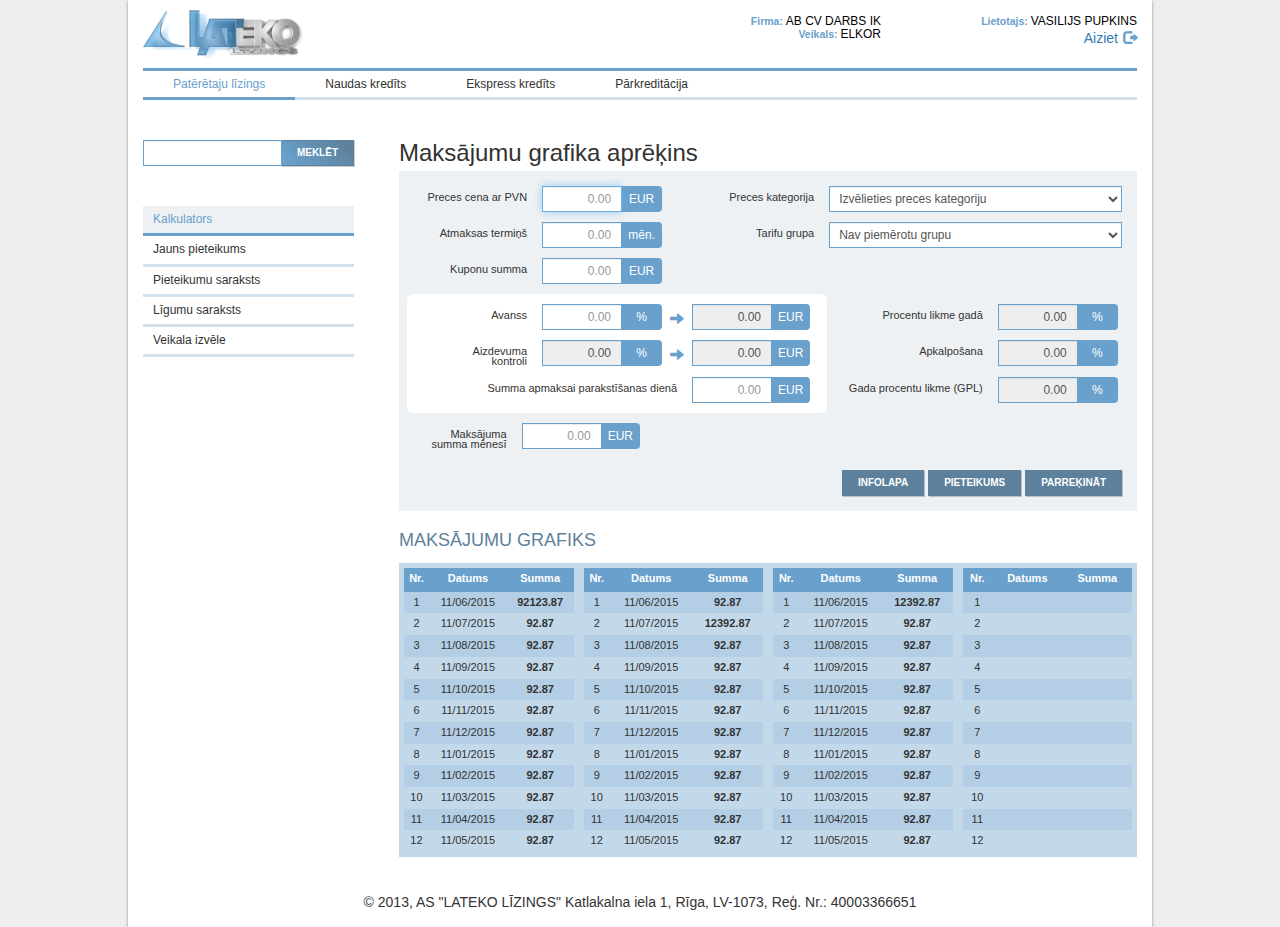
<file: index.html>
<!DOCTYPE html>
<html lang="en">
<head>
    <meta charset="utf-8">
    <meta http-equiv="X-UA-Compatible" content="IE=edge">

    <title>Lateko līzings</title>
    <link href="css/bootstrap.min.css" rel="stylesheet">
    <link href="css/style.css" rel="stylesheet">
    <!--[if IE]>
    <link href="/stylesheets/ie.css" media="screen, projection" rel="stylesheet" type="text/css" />
    <![endif]-->
    <!--[if lt IE 9]>
    <script src="https://oss.maxcdn.com/html5shiv/3.7.2/html5shiv.min.js"></script>
    <script src="https://oss.maxcdn.com/respond/1.4.2/respond.min.js"></script>
    <![endif]-->
</head>
<body>
    <header>
        <div class="row">
            <div class="col-xs-4">
                <div class="logo">
                    <a href="index.html"><img src="img/logo_alt.png" alt="Lateko līzings"></a>
                </div>
            </div>
            <div class="col-xs-5">
                <div class="info-wrapper">
                    <span class="info-item">Firma: <span class="info-value">AB CV DARBS IK</span></span>
                    <span class="info-item">Veikals: <span class="info-value">Elkor</span></span>
                </div>
            </div>
            <div class="col-xs-3">
                <div class="info-wrapper">
                    <span class="info-item">Lietotajs: <span class="info-value">Vasilijs Pupkins</span></span>
                    <a href="login.html">Aiziet<span class="glyphicon glyphicon-log-out"></span></a>
                </div>

            </div>
        </div>
    </header>

    <nav>
        <ul class="nav nav-tabs">
            <li role="presentation" class="active"><a href="#">Patērētaju līzings</a></li>
            <li role="presentation"><a href="#">Naudas kredīts</a></li>
            <li role="presentation"><a href="#">Ekspress kredīts</a></li>
            <li role="presentation"><a href="#">Pārkreditācija</a></li>
        </ul>
    </nav>

<div class="main-wrapper">
    <div class="row">
        <div class="col-xs-3">
            <aside>
                <div class="sidebar">
                    <div class="main-search">
                        <div class="input-group">
                            <input type="text" class="form-control">
                                <span class="input-group-btn">
                                    <button class="btn btn-default" type="button">Meklēt</button>
                                </span>
                        </div>
                    </div>
                    <nav>
                        <ul class="nav nav-pills nav-stacked">
                            <li role="presentation" class="active"><a href="index.html">Kalkulators</a></li>
                            <li role="presentation"><a href="pieteikums2.html">Jauns pieteikums</a></li>
                            <li role="presentation"><a href="pieteikumu-saraksts.html">Pieteikumu saraksts</a></li>
                            <li role="presentation"><a href="ligumu-saraksts.html">Līgumu saraksts</a></li>
                            <li role="presentation"><a href="veikala-saraksts.html">Veikala izvēle</a></li>
                        </ul>
                    </nav>
                </div>
            </aside>
        </div>

        <div class="col-xs-9">
            <section class="kalkulators">
                <h3 class="form-title">Maksājumu grafika aprēķins</h3>
                <div class="form-wrapper clearfix">
                    <div class="error-container hidden">
                        <div class="section-header has-error">Pārbaudiet formu</div>
                        <div class="section-wrapper">
                            <span class="has-error"><span></span></span>
                        </div>
                    </div>
                    <form class="form-horizontal" id="form-calculator" method="post" action="">
                        <div class="row">
                            <div class="col-xs-5">
                                <div class="form-group">
                                    <label for="preces-cena" class="col-xs-5 control-label" autofocus="autofocus">Preces cena ar PVN</label>
                                    <div class="col-xs-7">
                                        <div class="input-group">
                                            <input type="text" name="preces-cena" class="form-control" placeholder="0.00" id="preces-cena" required>
                                            <span class="input-group-addon">EUR</span>
                                        </div>
                                    </div>
                                </div>
                            </div>

                            <div class="col-xs-7">
                                <div class="form-group">
                                    <label for="preces-kategorija" class="control-label col-xs-3">Preces kategorija</label>
                                    <div class="col-xs-9">
                                        <select class="form-control" id="preces-kategorija" name="preces-kategorija" required>
                                          <option></option>
                                          <option value="" selected="selected">Izvēlieties preces kategoriju</option>
                                          <option value="2">2</option>
                                          <option value="3">3</option>
                                        </select>
                                    </div>
                                </div>
                            </div>
                        </div>

                        <div class="row">
                            <div class="col-xs-5">
                                <div class="form-group">
                                    <label for="atmaksas-termins" class="col-xs-5 control-label">Atmaksas termiņš</label>
                                    <div class="col-xs-7">
                                        <div class="input-group">
                                            <input type="text" class="form-control" placeholder="0.00" id="atmaksas-termins" name="atmaksas-termins" required>
                                            <span class="input-group-addon">mēn.</span>
                                        </div>
                                    </div>
                                </div>
                            </div>

                            <div class="col-xs-7">
                                <div class="form-group">
                                    <label for="tarifu-grupa" class="control-label col-xs-3">Tarifu grupa</label>
                                    <div class=" col-xs-9">
                                        <select class="form-control" id="tarifu-grupa" name="tarifu-grupa" required>
                                          <option></option>
                                          <option value="" selected="selected">Nav piemērotu grupu</option>
                                          <option>Kupon</option>
                                          <option>Noteikumi (pirmā iem.no 0%)</option>
                                          <option>Noteikumi(pirmā iem.no 50%)</option>
                                          <option>Zelta klienta noteikumi(pirmā iem.no 0%)</option>
                                        </select>
                                    </div>
                                </div>
                            </div>
                        </div>

                        <div class="row">
                            <div class="col-xs-5">
                                <div class="form-group">
                                    <label for="kuponu-summa" class="col-xs-5 control-label">Kuponu summa</label>
                                    <div class="col-xs-7">
                                        <div class="input-group">
                                            <input type="text" class="form-control" placeholder="0.00" id="kuponu-summa" name="kuponu-summa">
                                            <span class="input-group-addon">EUR</span>
                                        </div>
                                    </div>
                                </div>
                            </div>
                            <div class="col-xs-7"></div>
                        </div>

                        <div class="avanss-block">
                            <div class="row">
                                <div class="col-xs-7 form-section section-top">
                                    <div class="form-group">
                                        <label for="avanss-procenti" class="col-xs-3 control-label">Avanss</label>
                                        <div class="col-xs-5">
                                            <div class="input-group">
                                                <input type="text" class="form-control" placeholder="0.00" id="avanss-procenti" name="avanss-procenti">
                                                <span class="input-group-addon">%</span>
                                           </div>
                                            <span class="glyphicon glyphicon-arrow-right"></span>
                                        </div>
                                        <div class="col-xs-4">
                                            <div class="input-group">
                                                <input type="text" class="form-control" value="0.00" id="avanss-summa" name="avanss-summa" disabled>
                                                <span class="input-group-addon">EUR</span>
                                            </div>
                                        </div>
                                    </div>
                                </div>

                                <div class="col-xs-5 section-top">
                                    <div class="form-group">
                                        <label for="procentu-likme" class="col-xs-6 control-label">Procentu likme gadā</label>
                                        <div class="col-xs-6">
                                            <div class="input-group">
                                                <input type="text" class="form-control" value="0.00" id="procentu-likme" name="procentu-likme" disabled>
                                                <span class="input-group-addon">%</span>
                                            </div>
                                        </div>
                                    </div>
                                </div>
                            </div>

                            <div class="row">
                                <div class="col-xs-7 form-section">
                                    <div class="form-group">
                                        <label for="aizdevuma-kontroli" class="col-xs-3 control-label">Aizdevuma kontroli</label>
                                        <div class="col-xs-5">
                                            <div class="input-group">
                                                <input type="text" class="form-control" value="0.00" id="aizdevuma-kontroli" name="aizdevuma-kontroli" disabled />
                                                <span class="input-group-addon">%</span>
                                            </div>
                                            <span class="glyphicon glyphicon-arrow-right"></span>
                                        </div>
                                        <div class="col-xs-4">
                                            <div class="input-group">
                                                <input type="text" class="form-control" value="0.00" id="aizdevuma-kontroli-summa" name="aizdevuma-kontroli-summa" disabled />
                                                <span class="input-group-addon">EUR</span>
                                            </div>
                                        </div>
                                    </div>
                                </div>

                                <div class="col-xs-5">
                                    <div class="form-group">
                                        <label for="apkalposana" class="col-xs-6 control-label">Apkalpošana</label>
                                        <div class="col-xs-6">
                                            <div class="input-group">
                                                <input type="text" class="form-control" value="0.00" id="apkalposana" name="apkalposana" disabled />
                                                <span class="input-group-addon">%</span>
                                            </div>
                                        </div>
                                    </div>
                                </div>
                            </div>

                            <div class="row">
                                <div class="col-xs-7 form-section section-bottom">
                                    <div class="form-group">
                                        <label for="summa-apmaksai" class="col-xs-8 control-label">Summa apmaksai parakstīšanas dienā</label>
                                        <div class="col-xs-4">
                                            <div class="input-group">
                                                <input type="text" class="form-control" placeholder="0.00" id="summa-apmaksai" name="summa-apmaksai" />
                                                <span class="input-group-addon">EUR</span>
                                            </div>
                                        </div>
                                    </div>
                                </div>

                                <div class="col-xs-5">
                                    <div class="form-group">
                                        <label for="gpl" class="col-xs-6 control-label">Gada procentu likme (GPL)</label>
                                        <div class="col-xs-6">
                                            <div class="input-group">
                                                <input type="text" class="form-control" value="0.00" id="gpl" name="gpl" disabled />
                                                <span class="input-group-addon">%</span>
                                            </div>
                                        </div>
                                    </div>
                                </div>
                            </div>
                        </div>

                        <div class="row">
                            <div class="col-xs-7">
                                <div class="form-group">
                                    <label for="maksajuma-menesi" class="col-xs-3 control-label">Maksājuma summa mēnesī</label>
                                    <div class="col-xs-4">
                                        <div class="input-group">
                                            <input type="text" class="form-control" placeholder="0.00" id="maksajuma-menesi" name="maksajuma-menesi" />
                                            <span class="input-group-addon">EUR</span>
                                        </div>
                                    </div>
                                    <div class="col-xs-5"></div>
                                </div>
                            </div>
                            <div class="col-xs-4"></div>
                        </div>

                        <div class="btns-wrapper">
                            <button type="button" class="btn btn-default">Infolapa</button>
                            <button type="button" class="btn btn-default">Pieteikums</button>
                            <button type="submit" class="btn btn-default">Parreķināt</button>
                        </div>
                    </form>
                </div>

                <h4 class="table-header">Maksājumu grafiks</h4>
                <div class="table-wrapper">
                    <div class="row">
                        <div class="col-xs-3">
                            <table class="table table-striped">
                                <thead>
                                    <tr>
                                        <th>Nr.</th>
                                        <th>Datums</th>
                                        <th>Summa</th>
                                    </tr>
                                </thead>
                                <tbody>
                                    <tr>
                                        <td>1</td>
                                        <td>11/06/2015</td>
                                        <td>92123.87</td>
                                    </tr>
                                    <tr>
                                        <td>2</td>
                                        <td>11/07/2015</td>
                                        <td>92.87</td>
                                    </tr>
                                    <tr>
                                        <td>3</td>
                                        <td>11/08/2015</td>
                                        <td>92.87</td>
                                    </tr>
                                    <tr>
                                        <td>4</td>
                                        <td>11/09/2015</td>
                                        <td>92.87</td>
                                    </tr>
                                    <tr>
                                        <td>5</td>
                                        <td>11/10/2015</td>
                                        <td>92.87</td>
                                    </tr>
                                    <tr>
                                        <td>6</td>
                                        <td>11/11/2015</td>
                                        <td>92.87</td>
                                    </tr>
                                    <tr>
                                        <td>7</td>
                                        <td>11/12/2015</td>
                                        <td>92.87</td>
                                    </tr>
                                    <tr>
                                        <td>8</td>
                                        <td>11/01/2015</td>
                                        <td>92.87</td>
                                    </tr>
                                    <tr>
                                        <td>9</td>
                                        <td>11/02/2015</td>
                                        <td>92.87</td>
                                    </tr>
                                    <tr>
                                        <td>10</td>
                                        <td>11/03/2015</td>
                                        <td>92.87</td>
                                    </tr>
                                    <tr>
                                        <td>11</td>
                                        <td>11/04/2015</td>
                                        <td>92.87</td>
                                    </tr>
                                    <tr>
                                        <td>12</td>
                                        <td>11/05/2015</td>
                                        <td>92.87</td>
                                    </tr>
                                </tbody>
                            </table>
                        </div>
                        <div class="col-xs-3">
                            <table class="table table-striped">
                                <thead>
                                    <tr>
                                        <th>Nr.</th>
                                        <th>Datums</th>
                                        <th>Summa</th>
                                    </tr>
                                </thead>
                                <tbody>
                                    <tr>
                                        <td>1</td>
                                        <td>11/06/2015</td>
                                        <td>92.87</td>
                                    </tr>
                                    <tr>
                                        <td>2</td>
                                        <td>11/07/2015</td>
                                        <td>12392.87</td>
                                    </tr>
                                    <tr>
                                        <td>3</td>
                                        <td>11/08/2015</td>
                                        <td>92.87</td>
                                    </tr>
                                    <tr>
                                        <td>4</td>
                                        <td>11/09/2015</td>
                                        <td>92.87</td>
                                    </tr>
                                    <tr>
                                        <td>5</td>
                                        <td>11/10/2015</td>
                                        <td>92.87</td>
                                    </tr>
                                    <tr>
                                        <td>6</td>
                                        <td>11/11/2015</td>
                                        <td>92.87</td>
                                    </tr>
                                    <tr>
                                        <td>7</td>
                                        <td>11/12/2015</td>
                                        <td>92.87</td>
                                    </tr>
                                    <tr>
                                        <td>8</td>
                                        <td>11/01/2015</td>
                                        <td>92.87</td>
                                    </tr>
                                    <tr>
                                        <td>9</td>
                                        <td>11/02/2015</td>
                                        <td>92.87</td>
                                    </tr>
                                    <tr>
                                        <td>10</td>
                                        <td>11/03/2015</td>
                                        <td>92.87</td>
                                    </tr>
                                    <tr>
                                        <td>11</td>
                                        <td>11/04/2015</td>
                                        <td>92.87</td>
                                    </tr>
                                    <tr>
                                        <td>12</td>
                                        <td>11/05/2015</td>
                                        <td>92.87</td>
                                    </tr>
                                </tbody>
                            </table>
                        </div>
                        <div class="col-xs-3">
                           <table class="table table-striped">
                                <thead>
                                    <tr>
                                        <th>Nr.</th>
                                        <th>Datums</th>
                                        <th>Summa</th>
                                    </tr>
                                </thead>
                                <tbody>
                                    <tr>
                                        <td>1</td>
                                        <td>11/06/2015</td>
                                        <td>12392.87</td>
                                    </tr>
                                    <tr>
                                        <td>2</td>
                                        <td>11/07/2015</td>
                                        <td>92.87</td>
                                    </tr>
                                    <tr>
                                        <td>3</td>
                                        <td>11/08/2015</td>
                                        <td>92.87</td>
                                    </tr>
                                    <tr>
                                        <td>4</td>
                                        <td>11/09/2015</td>
                                        <td>92.87</td>
                                    </tr>
                                    <tr>
                                        <td>5</td>
                                        <td>11/10/2015</td>
                                        <td>92.87</td>
                                    </tr>
                                    <tr>
                                        <td>6</td>
                                        <td>11/11/2015</td>
                                        <td>92.87</td>
                                    </tr>
                                    <tr>
                                        <td>7</td>
                                        <td>11/12/2015</td>
                                        <td>92.87</td>
                                    </tr>
                                    <tr>
                                        <td>8</td>
                                        <td>11/01/2015</td>
                                        <td>92.87</td>
                                    </tr>
                                    <tr>
                                        <td>9</td>
                                        <td>11/02/2015</td>
                                        <td>92.87</td>
                                    </tr>
                                    <tr>
                                        <td>10</td>
                                        <td>11/03/2015</td>
                                        <td>92.87</td>
                                    </tr>
                                    <tr>
                                        <td>11</td>
                                        <td>11/04/2015</td>
                                        <td>92.87</td>
                                    </tr>
                                    <tr>
                                        <td>12</td>
                                        <td>11/05/2015</td>
                                        <td>92.87</td>
                                    </tr>
                                </tbody>
                            </table>
                        </div>
                        <div class="col-xs-3">
                            <table class="table table-striped">
                                <thead>
                                    <tr>
                                        <th>Nr.</th>
                                        <th>Datums</th>
                                        <th>Summa</th>
                                    </tr>
                                </thead>
                                <tbody>
                                    <tr>
                                        <td>1</td>
                                        <td></td>
                                        <td></td>
                                    </tr>
                                    <tr>
                                        <td>2</td>
                                        <td></td>
                                        <td></td>
                                    </tr>
                                    <tr>
                                        <td>3</td>
                                        <td></td>
                                        <td></td>
                                    </tr>
                                    <tr>
                                        <td>4</td>
                                        <td></td>
                                        <td></td>
                                    </tr>
                                    <tr>
                                        <td>5</td>
                                        <td></td>
                                        <td></td>
                                    </tr>
                                    <tr>
                                        <td>6</td>
                                        <td></td>
                                        <td></td>
                                    </tr>
                                    <tr>
                                        <td>7</td>
                                        <td></td>
                                        <td></td>
                                    </tr>
                                    <tr>
                                        <td>8</td>
                                        <td></td>
                                        <td></td>
                                    </tr>
                                    <tr>
                                        <td>9</td>
                                        <td></td>
                                        <td></td>
                                    </tr>
                                    <tr>
                                        <td>10</td>
                                        <td></td>
                                        <td></td>
                                    </tr>
                                    <tr>
                                        <td>11</td>
                                        <td></td>
                                        <td></td>
                                    </tr>
                                    <tr>
                                        <td>12</td>
                                        <td></td>
                                        <td></td>
                                    </tr>
                                </tbody>
                            </table>
                        </div>
                    </div>
                </div>
            </section>
        </div>
    </div>
</div>
<footer>
    <span class="center-block">© 2013, AS "LATEKO LĪZINGS" Katlakalna iela 1, Rīga, LV-1073, Reģ. Nr.: 40003366651</span>
</footer>


    <!--[if (!IE)|(gt IE 8)]><!-->
    <script src="js/jquery-2.1.4.min.js"></script>
    <!--<![endif]-->
    <!--[if lte IE 8]>
    <script src="https://ajax.googleapis.com/ajax/libs/jquery/1.9.1/jquery.min.js"></script>
    <![endif]-->
    <script src="js/bootstrap.min.js"></script>
    <script src="js/jquery.validate.min.js"></script>
    <script src="js/localization/messages_lv.min.js"></script>
    <script src="js/placeholders.min.js"></script>
    <script src="js/script.js"></script>
</body>
</html>
</file>
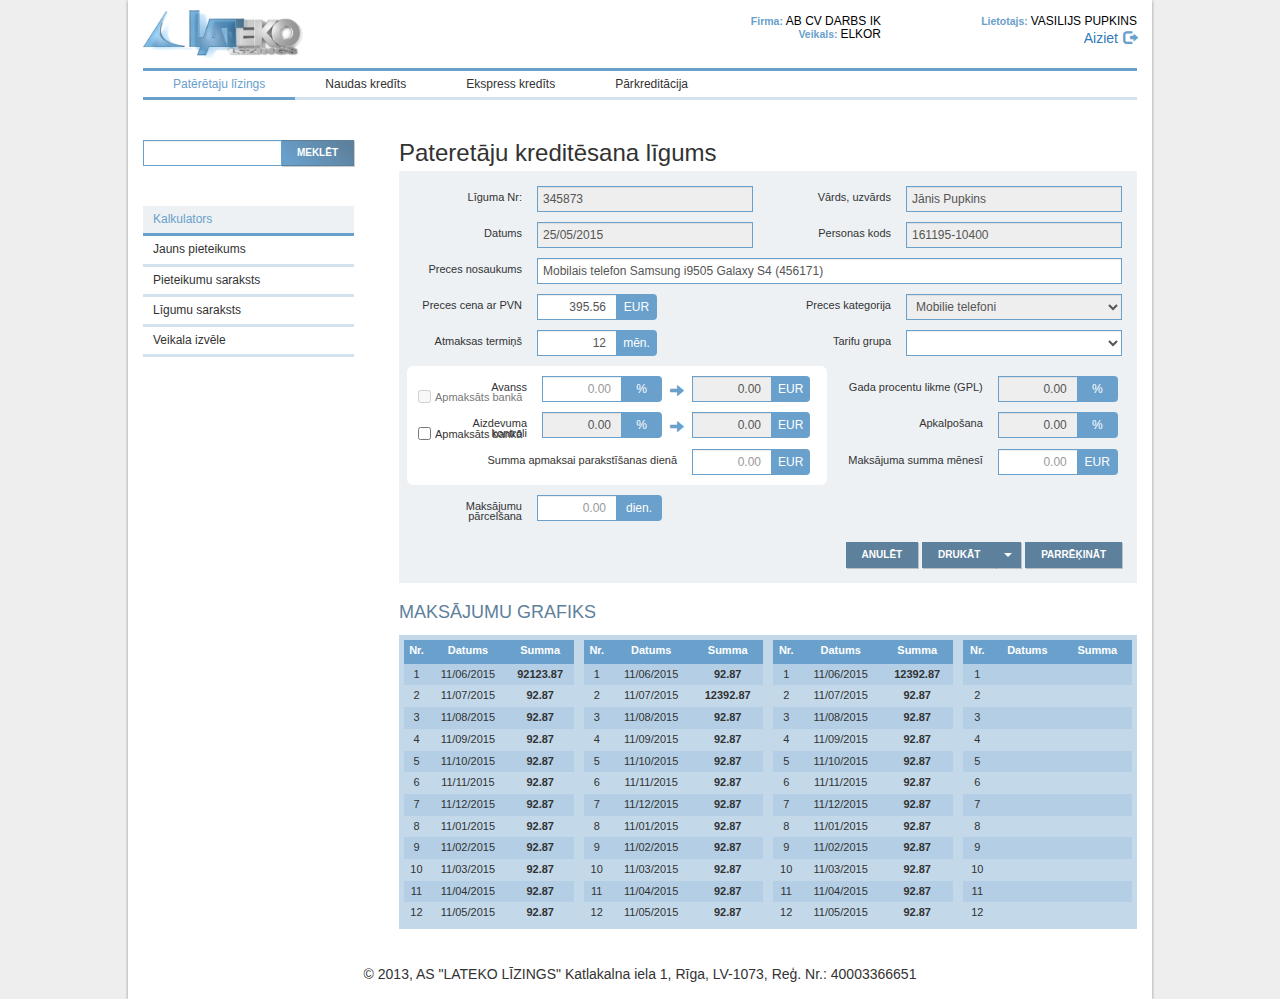
<file: ligums.html>
<!DOCTYPE html>
<html lang="en">
<head>
    <meta charset="utf-8">
    <meta http-equiv="X-UA-Compatible" content="IE=edge">

    <title>Lateko līzings</title>
    <link href="css/bootstrap.min.css" rel="stylesheet">
    <link href="css/style.css" rel="stylesheet">
    <!--[if IE]>
    <link href="/stylesheets/ie.css" media="screen, projection" rel="stylesheet" type="text/css" />
    <![endif]-->
    <!--[if lt IE 9]>
    <script src="https://oss.maxcdn.com/html5shiv/3.7.2/html5shiv.min.js"></script>
    <script src="https://oss.maxcdn.com/respond/1.4.2/respond.min.js"></script>
    <![endif]-->
</head>
<body>
<header>
    <div class="row">
        <div class="col-xs-4">
            <div class="logo">
                <a href="index.html"><img src="img/logo_alt.png" alt="Lateko līzings"></a>
            </div>
        </div>
        <div class="col-xs-5">
            <div class="info-wrapper">
                <span class="info-item">Firma: <span class="info-value">AB CV DARBS IK</span></span>
                <span class="info-item">Veikals: <span class="info-value">Elkor</span></span>
            </div>
        </div>
        <div class="col-xs-3">
            <div class="info-wrapper">
                <span class="info-item">Lietotajs: <span class="info-value">Vasilijs Pupkins</span></span>
                <a href="login.html">Aiziet<span class="glyphicon glyphicon-log-out"></span></a>
            </div>

        </div>
    </div>
</header>

<nav>
    <ul class="nav nav-tabs">
        <li role="presentation" class="active"><a href="#">Patērētaju līzings</a></li>
        <li role="presentation"><a href="#">Naudas kredīts</a></li>
        <li role="presentation"><a href="#">Ekspress kredīts</a></li>
        <li role="presentation"><a href="#">Pārkreditācija</a></li>
    </ul>
</nav>

<div class="main-wrapper">
    <div class="row">
        <div class="col-xs-3">
            <aside>
                <div class="sidebar">
                    <div class="main-search">
                        <div class="input-group">
                            <input type="text" class="form-control">
                  <span class="input-group-btn">
                    <button class="btn btn-default" type="button">Meklēt</button>
                  </span>
                        </div>
                    </div>
                    <nav>
                        <ul class="nav nav-pills nav-stacked">
                            <li role="presentation" class="active"><a href="index.html">Kalkulators</a></li>
                            <li role="presentation"><a href="pieteikums2.html">Jauns pieteikums</a></li>
                            <li role="presentation"><a href="pieteikumu-saraksts.html">Pieteikumu saraksts</a></li>
                            <li role="presentation"><a href="ligumu-saraksts.html">Līgumu saraksts</a></li>
                            <li role="presentation"><a href="veikala-saraksts.html">Veikala izvēle</a></li>
                        </ul>
                    </nav>
                </div>
            </aside>
        </div>

        <div class="col-xs-9">
    <section class="ligums">
        <h3 class="form-title">Pateretāju kreditēsana līgums</h3>
        <div class="form-wrapper clearfix">
            <div class="error-container hidden">
                <div class="section-header has-error">Pārbaudiet formu</div>
                <div class="section-wrapper">
                    <span class="has-error"><span></span></span>
                </div>
            </div>
            <form class="form-horizontal" id="form-ligums" method="get" action="">
                <div class="row">
                    <div class="col-xs-6">
                        <div class="form-group">
                            <label for="liguma-nr" class="col-xs-4 control-label">Līguma Nr: </label>
                            <div class="col-xs-8">
                                <input type="text" value="345873" name="liguma-nr" class="form-control" id="liguma-nr" disabled />
                            </div>
                        </div>
                        <div class="form-group">
                            <label for="liguma-datums" class="col-xs-4 control-label">Datums</label>
                            <div class="col-xs-8">
                                <input type="text" value="25/05/2015" name="liguma-datums" class="form-control" id="liguma-datums" disabled />
                            </div>
                        </div>
                    </div>
                    <div class="col-xs-6">
                        <div class="form-group">
                            <label for="aiznemeja-vards" class="col-xs-4 control-label">Vārds, uzvārds</label>
                            <div class="col-xs-8">
                                <input type="text" value="Jānis Pupkins" name="aiznemeja-vards" class="form-control" id="aiznemeja-vards" disabled />
                            </div>
                        </div>
                        <div class="form-group">
                            <label for="aiznemeja-personas-kods" class="col-xs-4 control-label">Personas kods</label>
                            <div class="col-xs-8">
                                <input type="text" value="161195-10400" name="aiznemeja-personas-kods" class="form-control" id="aiznemeja-personas-kods" disabled />
                            </div>
                        </div>
                    </div>
                </div>

                <div class="row">
                    <div class="col-xs-12">
                        <div class="form-group">
                            <label for="preces-nosaukums" class="col-xs-2 control-label">Preces nosaukums</label>
                            <div class="col-xs-10">
                                <input type="text" value="Mobilais telefon Samsung i9505 Galaxy S4 (456171)" name="preces-nosaukums" class="form-control" id="preces-nosaukums" />
                            </div>
                        </div>
                    </div>      
                </div>
                
                <div class="row">
                    <div class="col-xs-6">
                        <div class="form-group">
                            <label for="preces-cena" class="col-xs-4 control-label">Preces cena ar PVN</label>
                            <div class="col-xs-8">
                                <div class="input-group">
                                    <input type="text" value="395.56" name="preces-cena" class="form-control" id="preces-cena">
                                    <span class="input-group-addon">EUR</span>
                                </div>
                            </div>
                        </div>
                    </div>
                    <div class="col-xs-6">
                        <div class="form-group">
                            <label for="preces-kategorija" class="control-label col-xs-4">Preces kategorija</label>
                            <div class="col-xs-8">
                                <select class="form-control" id="preces-kategorija" name="preces-kategorija" disabled />
                                  <option></option>
                                  <option>Izvēlieties preces kategoriju</option>
                                  <option selected>Mobilie telefoni</option>
                                  <option>3</option>
                                  <option>4</option>
                                  <option>5</option>
                                </select>
                            </div>
                        </div>
                    </div>
                </div>

                <div class="row">
                    <div class="col-xs-6">
                        <div class="form-group">
                            <label for="atmaksas-termins" class="col-xs-4 control-label">Atmaksas termiņš</label>
                            <div class="col-xs-8">
                                <div class="input-group">
                                    <input type="text" class="form-control" value="12" id="atmaksas-termins" name="atmaksas-termins" />
                                    <span class="input-group-addon">mēn.</span>
                                </div>
                            </div>
                        </div>
                    </div>
                    <div class="col-xs-6">
                        <div class="form-group">
                            <label for="tarifu-grupa" class="control-label col-xs-4">Tarifu grupa</label>
                            <div class="col-xs-8">
                                <select class="form-control" id="tarifu-grupa" name="tarifu-grupa">
                                  <option></option>
                                  <option>Izvēlieties preces kategoriju</option>
                                  <option>Kupon</option>
                                  <option>Noteikumi (pirmā iem.no 0%)</option>
                                  <option>Noteikumi(pirmā iem.no 50%)</option>
                                  <option>Zelta klienta noteikumi(pirmā iem.no 0%)</option>
                                </select>
                            </div>
                        </div>
                    </div>
                </div>
                <div class="avanss-block">
                    <div class="row">
                        <div class="col-xs-7 form-section section-top">
                            <div class="form-group">
                                <label for="avanss-procenti" class="col-xs-3 control-label">Avanss</label>
                                <div class="col-xs-5">
                                    <div class="input-group">
                                        <input type="text" class="form-control" placeholder="0.00" id="avanss-procenti" name="avanss-procenti" />
                                        <span class="input-group-addon">%</span>
                                   </div>
                                    <span class="glyphicon glyphicon-arrow-right"></span>
                                </div>
                                <div class="col-xs-4">
                                    <div class="input-group">
                                        <input type="text" class="form-control" value="0.00" id="avanss-summa" name="avanss-summa" disabled />
                                        <span class="input-group-addon">EUR</span>
                                    </div>
                                </div>
                            </div>
                            <div class="checkbox small text-muted">
                                <label>
                                  <input type="checkbox" disabled> Apmaksāts bankā
                                </label>
                            </div>
                        </div>

                        <div class="col-xs-5 section-top">
                            <div class="form-group">
                                <label for="gpl" class="col-xs-6 control-label">Gada procentu likme (GPL)</label>
                                <div class="col-xs-6">
                                    <div class="input-group">
                                        <input type="text" class="form-control" value="0.00" id="gpl" name="gpl" disabled />
                                        <span class="input-group-addon">%</span>
                                    </div>
                                </div>
                            </div>
                        </div>
                    </div>
                    <div class="row">
                        <div class="col-xs-7 form-section">
                            <div class="form-group">
                                <label for="aizdevuma-kontroli" class="col-xs-3 control-label">Aizdevuma kontroli</label>
                                <div class="col-xs-5">
                                    <div class="input-group">
                                        <input type="text" class="form-control" value="0.00" id="aizdevuma-kontroli" name="aizdevuma-kontroli" disabled />
                                        <span class="input-group-addon">%</span>
                                    </div>
                                    <span class="glyphicon glyphicon-arrow-right"></span>
                                </div>
                                <div class="col-xs-4">
                                    <div class="input-group">
                                        <input type="text" class="form-control" value="0.00" id="aizdevuma-kontroli-summa" name="aizdevuma-kontroli-summa" disabled />
                                        <span class="input-group-addon">EUR</span>
                                    </div>
                                </div>
                            </div>
                            <div class="checkbox small">
                                <label>
                                  <input type="checkbox">Apmaksāts bankā
                                </label>
                            </div>
                        </div>
                    
                        <div class="col-xs-5">
                            <div class="form-group">
                                <label for="apkalposana" class="col-xs-6 control-label">Apkalpošana</label>
                                <div class="col-xs-6">
                                    <div class="input-group">
                                        <input type="text" class="form-control" value="0.00" id="apkalposana" name="apkalposana" disabled />
                                        <span class="input-group-addon">%</span>
                                    </div>
                                </div>
                            </div>
                        </div>
                    </div>
                    <div class="row">
                        <div class="col-xs-7 form-section section-bottom">
                            <div class="form-group">
                                <label for="summa-apmaksai" class="col-xs-8 control-label">Summa apmaksai parakstīšanas dienā</label>
                                <div class="col-xs-4">
                                    <div class="input-group">
                                        <input type="text" class="form-control" placeholder="0.00" id="summa-apmaksai" name="summa-apmaksai" />
                                        <span class="input-group-addon">EUR</span>
                                    </div>
                                </div>
                            </div>
                        </div>
                        
                        <div class="col-xs-5">
                            <div class="form-group">
                                <label for="maksajuma-menesi" class="col-xs-6 control-label">Maksājuma summa mēnesī</label>
                                <div class="col-xs-6">
                                    <div class="input-group">
                                        <input type="text" class="form-control" placeholder="0.00" id="maksajuma-menesi" name="maksajuma-menesi" />
                                        <span class="input-group-addon">EUR</span>
                                    </div>
                                </div>
                            </div>
                        </div>
                    </div>
                    <div class="row">
                        <div class="col-xs-12">
                            <div class="form-group">
                                <label for="maksajuma-parcelsana" class="col-xs-2 control-label">Maksājumu pārcelšana</label>
                                <div class="col-xs-10">
                                    <div class="input-group">
                                        <input type="text" class="form-control" placeholder="0.00" id="maksajuma-parcelsana" name="maksajuma-parcelsana" />
                                        <span class="input-group-addon">dien.</span>
                                    </div>
                                </div>
                            </div>
                        </div>
                    </div>
                </div>

                <div class="btns-wrapper">
                    <button type="submit" class="btn btn-default cancel-btn">Anulēt</button>
                    <div class="btn-group">
                        <button type="button" class="btn btn-default">Drukāt</button>
                        <button type="button" class="btn btn-default dropdown-toggle" data-toggle="dropdown" aria-haspopup="true" aria-expanded="false">
                            <span class="caret"></span>
                        </button>
                        <ul class="dropdown-menu">
                            <li><a href="#">Drukāt 1</a></li>
                            <li><a href="#">Drukāt 2</a></li>
                            <li role="separator" class="divider"></li>
                            <li><a href="#">Drukāt 3</a></li>
                        </ul>
                    </div>
                    <button type="submit" class="btn btn-default">Parrēķināt</button>
                </div>
            </form>
        </div>

        <h4 class="table-header">Maksājumu grafiks</h4>
        <div class="table-wrapper">
            <div class="row">
                <div class="col-xs-3">
                    <table class="table table-striped">
                        <thead>
                            <tr>
                                <th>Nr.</th>
                                <th>Datums</th>
                                <th>Summa</th>
                            </tr>
                        </thead>
                        <tbody>
                            <tr>
                                <td>1</td>
                                <td>11/06/2015</td>
                                <td>92123.87</td>
                            </tr>
                            <tr>
                                <td>2</td>
                                <td>11/07/2015</td>
                                <td>92.87</td>
                            </tr>
                            <tr>
                                <td>3</td>
                                <td>11/08/2015</td>
                                <td>92.87</td>
                            </tr>
                            <tr>
                                <td>4</td>
                                <td>11/09/2015</td>
                                <td>92.87</td>
                            </tr>
                            <tr>
                                <td>5</td>
                                <td>11/10/2015</td>
                                <td>92.87</td>
                            </tr>
                            <tr>
                                <td>6</td>
                                <td>11/11/2015</td>
                                <td>92.87</td>
                            </tr>
                            <tr>
                                <td>7</td>
                                <td>11/12/2015</td>
                                <td>92.87</td>
                            </tr>
                            <tr>
                                <td>8</td>
                                <td>11/01/2015</td>
                                <td>92.87</td>
                            </tr>
                            <tr>
                                <td>9</td>
                                <td>11/02/2015</td>
                                <td>92.87</td>
                            </tr>
                            <tr>
                                <td>10</td>
                                <td>11/03/2015</td>
                                <td>92.87</td>
                            </tr>
                            <tr>
                                <td>11</td>
                                <td>11/04/2015</td>
                                <td>92.87</td>
                            </tr>
                            <tr>
                                <td>12</td>
                                <td>11/05/2015</td>
                                <td>92.87</td>
                            </tr>
                        </tbody>
                    </table>
                </div>
                <div class="col-xs-3">
                    <table class="table table-striped">
                        <thead>
                            <tr>
                                <th>Nr.</th>
                                <th>Datums</th>
                                <th>Summa</th>
                            </tr>
                        </thead>
                        <tbody>
                            <tr>
                                <td>1</td>
                                <td>11/06/2015</td>
                                <td>92.87</td>
                            </tr>
                            <tr>
                                <td>2</td>
                                <td>11/07/2015</td>
                                <td>12392.87</td>
                            </tr>
                            <tr>
                                <td>3</td>
                                <td>11/08/2015</td>
                                <td>92.87</td>
                            </tr>
                            <tr>
                                <td>4</td>
                                <td>11/09/2015</td>
                                <td>92.87</td>
                            </tr>
                            <tr>
                                <td>5</td>
                                <td>11/10/2015</td>
                                <td>92.87</td>
                            </tr>
                            <tr>
                                <td>6</td>
                                <td>11/11/2015</td>
                                <td>92.87</td>
                            </tr>
                            <tr>
                                <td>7</td>
                                <td>11/12/2015</td>
                                <td>92.87</td>
                            </tr>
                            <tr>
                                <td>8</td>
                                <td>11/01/2015</td>
                                <td>92.87</td>
                            </tr>
                            <tr>
                                <td>9</td>
                                <td>11/02/2015</td>
                                <td>92.87</td>
                            </tr>
                            <tr>
                                <td>10</td>
                                <td>11/03/2015</td>
                                <td>92.87</td>
                            </tr>
                            <tr>
                                <td>11</td>
                                <td>11/04/2015</td>
                                <td>92.87</td>
                            </tr>
                            <tr>
                                <td>12</td>
                                <td>11/05/2015</td>
                                <td>92.87</td>
                            </tr>
                        </tbody>
                    </table>
                </div>
                <div class="col-xs-3">
                   <table class="table table-striped">
                        <thead>
                            <tr>
                                <th>Nr.</th>
                                <th>Datums</th>
                                <th>Summa</th>
                            </tr>
                        </thead>
                        <tbody>
                            <tr>
                                <td>1</td>
                                <td>11/06/2015</td>
                                <td>12392.87</td>
                            </tr>
                            <tr>
                                <td>2</td>
                                <td>11/07/2015</td>
                                <td>92.87</td>
                            </tr>
                            <tr>
                                <td>3</td>
                                <td>11/08/2015</td>
                                <td>92.87</td>
                            </tr>
                            <tr>
                                <td>4</td>
                                <td>11/09/2015</td>
                                <td>92.87</td>
                            </tr>
                            <tr>
                                <td>5</td>
                                <td>11/10/2015</td>
                                <td>92.87</td>
                            </tr>
                            <tr>
                                <td>6</td>
                                <td>11/11/2015</td>
                                <td>92.87</td>
                            </tr>
                            <tr>
                                <td>7</td>
                                <td>11/12/2015</td>
                                <td>92.87</td>
                            </tr>
                            <tr>
                                <td>8</td>
                                <td>11/01/2015</td>
                                <td>92.87</td>
                            </tr>
                            <tr>
                                <td>9</td>
                                <td>11/02/2015</td>
                                <td>92.87</td>
                            </tr>
                            <tr>
                                <td>10</td>
                                <td>11/03/2015</td>
                                <td>92.87</td>
                            </tr>
                            <tr>
                                <td>11</td>
                                <td>11/04/2015</td>
                                <td>92.87</td>
                            </tr>
                            <tr>
                                <td>12</td>
                                <td>11/05/2015</td>
                                <td>92.87</td>
                            </tr>
                        </tbody>
                    </table>
                </div>
                <div class="col-xs-3">
                    <table class="table table-striped">
                        <thead>
                            <tr>
                                <th>Nr.</th>
                                <th>Datums</th>
                                <th>Summa</th>
                            </tr>
                        </thead>
                        <tbody>
                            <tr>
                                <td>1</td>
                                <td></td>
                                <td></td>
                            </tr>
                            <tr>
                                <td>2</td>
                                <td></td>
                                <td></td>
                            </tr>
                            <tr>
                                <td>3</td>
                                <td></td>
                                <td></td>
                            </tr>
                            <tr>
                                <td>4</td>
                                <td></td>
                                <td></td>
                            </tr>
                            <tr>
                                <td>5</td>
                                <td></td>
                                <td></td>
                            </tr>
                            <tr>
                                <td>6</td>
                                <td></td>
                                <td></td>
                            </tr>
                            <tr>
                                <td>7</td>
                                <td></td>
                                <td></td>
                            </tr>
                            <tr>
                                <td>8</td>
                                <td></td>
                                <td></td>
                            </tr>
                            <tr>
                                <td>9</td>
                                <td></td>
                                <td></td>
                            </tr>
                            <tr>
                                <td>10</td>
                                <td></td>
                                <td></td>
                            </tr>
                            <tr>
                                <td>11</td>
                                <td></td>
                                <td></td>
                            </tr>
                            <tr>
                                <td>12</td>
                                <td></td>
                                <td></td>
                            </tr>
                        </tbody>
                    </table>
                </div>
            </div>
        </div>
    </section>
</div>

    </div>
</div>
<footer>
    <span class="center-block">© 2013, AS "LATEKO LĪZINGS" Katlakalna iela 1, Rīga, LV-1073, Reģ. Nr.: 40003366651</span>
</footer>


<!--[if (!IE)|(gt IE 8)]><!-->
<script src="js/jquery-2.1.4.min.js"></script>
<!--<![endif]-->
<!--[if lte IE 8]>
<script src="https://ajax.googleapis.com/ajax/libs/jquery/1.9.1/jquery.min.js"></script>
<![endif]-->
<script src="js/bootstrap.min.js"></script>
<script src="js/jquery.validate.min.js"></script>
<script src="js/localization/messages_lv.min.js"></script>
<script src="js/placeholders.min.js"></script>
<script src="js/script.js"></script>
</body>
</html>
</file>
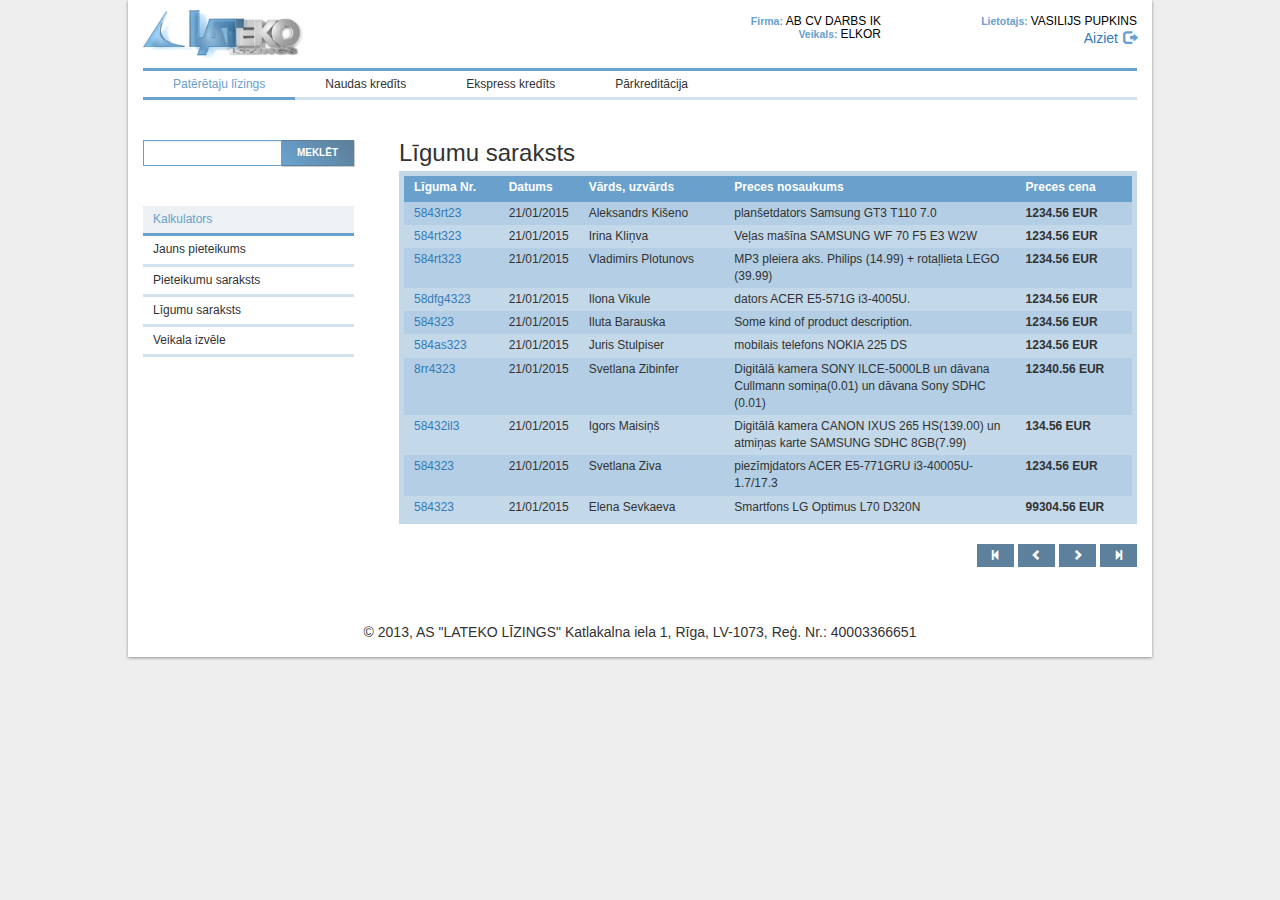
<file: ligumu-saraksts.html>
<!DOCTYPE html>
<html lang="en">
<head>
    <meta charset="utf-8">
    <meta http-equiv="X-UA-Compatible" content="IE=edge">

    <title>Lateko līzings</title>
    <link href="css/bootstrap.min.css" rel="stylesheet">
    <link href="css/style.css" rel="stylesheet">
    <!--[if IE]>
    <link href="/stylesheets/ie.css" media="screen, projection" rel="stylesheet" type="text/css" />
    <![endif]-->
    <!--[if lt IE 9]>
    <script src="https://oss.maxcdn.com/html5shiv/3.7.2/html5shiv.min.js"></script>
    <script src="https://oss.maxcdn.com/respond/1.4.2/respond.min.js"></script>
    <![endif]-->
</head>
<body>
<header>
    <div class="row">
        <div class="col-xs-4">
            <div class="logo">
                <a href="index.html"><img src="img/logo_alt.png" alt="Lateko līzings"></a>
            </div>
        </div>
        <div class="col-xs-5">
            <div class="info-wrapper">
                <span class="info-item">Firma: <span class="info-value">AB CV DARBS IK</span></span>
                <span class="info-item">Veikals: <span class="info-value">Elkor</span></span>
            </div>
        </div>
        <div class="col-xs-3">
            <div class="info-wrapper">
                <span class="info-item">Lietotajs: <span class="info-value">Vasilijs Pupkins</span></span>
                <a href="login.html">Aiziet<span class="glyphicon glyphicon-log-out"></span></a>
            </div>

        </div>
    </div>
</header>

<nav>
    <ul class="nav nav-tabs">
        <li role="presentation" class="active"><a href="#">Patērētaju līzings</a></li>
        <li role="presentation"><a href="#">Naudas kredīts</a></li>
        <li role="presentation"><a href="#">Ekspress kredīts</a></li>
        <li role="presentation"><a href="#">Pārkreditācija</a></li>
    </ul>
</nav>

<div class="main-wrapper">
    <div class="row">
        <div class="col-xs-3">
            <aside>
                <div class="sidebar">
                    <div class="main-search">
                        <div class="input-group">
                            <input type="text" class="form-control">
                  <span class="input-group-btn">
                    <button class="btn btn-default" type="button">Meklēt</button>
                  </span>
                        </div>
                    </div>
                    <nav>
                        <ul class="nav nav-pills nav-stacked">
                            <li role="presentation" class="active"><a href="index.html">Kalkulators</a></li>
                            <li role="presentation"><a href="pieteikums2.html">Jauns pieteikums</a></li>
                            <li role="presentation"><a href="pieteikumu-saraksts.html">Pieteikumu saraksts</a></li>
                            <li role="presentation"><a href="ligumu-saraksts.html">Līgumu saraksts</a></li>
                            <li role="presentation"><a href="veikala-saraksts.html">Veikala izvēle</a></li>
                        </ul>
                    </nav>
                </div>
            </aside>
        </div>

        <div class="col-xs-9">
    <section class="ligumu-saraksts">
        <h3 class="form-title">Līgumu saraksts</h3>
        <div class="table-wrapper">
            <table class="table table-striped">
                <thead>
                    <tr>
                        <th>Līguma Nr.</th>
                        <th>Datums</th>
                        <th class="theader-name">Vārds, uzvārds</th>
                        <th>Preces nosaukums</th>
                        <th>Preces cena</th>
                    </tr>
                </thead>
                <tbody>
                    <tr>
                        <td><a href="ligums.html">5843rt23</a></td>
                        <td>21/01/2015</td>
                        <td>Aleksandrs Kišeno</td>
                        <td><span>planšetdators Samsung GT3 T110 7.0</span></td>
                        <td>1234.56 EUR</td>
                    </tr>
                    <tr>
                        <td><a href="ligums.html">584rt323</a></td>
                        <td>21/01/2015</td>
                        <td>Irina Kliņva</td>
                        <td><span> Veļas mašīna SAMSUNG WF 70 F5 E3 W2W</span></td>
                        <td>1234.56 EUR</td>
                    </tr>
                    <tr>
                        <td><a href="ligums.html">584rt323</a></td>
                        <td>21/01/2015</td>
                        <td>Vladimirs Plotunovs</td>
                        <td><span>MP3 pleiera aks. Philips (14.99) + rotaļlieta LEGO (39.99)</span></td>
                        <td>1234.56 EUR</td>
                    </tr> 
                    <tr>
                        <td><a href="ligums.html">58dfg4323</a></td>
                        <td>21/01/2015</td>
                        <td>Ilona Vikule</td>
                        <td><span>dators ACER E5-571G i3-4005U.</span></td>
                        <td>1234.56 EUR</td>
                    </tr> 
                    <tr>
                        <td><a href="ligums.html">584323</a></td>
                        <td>21/01/2015</td>
                        <td> Iluta Barauska</td>
                        <td><span>Some kind of product description.</span></td>
                        <td>1234.56 EUR</td>
                    </tr> 
                    <tr>
                        <td><a href="ligums.html">584as323</a></td>
                        <td>21/01/2015</td>
                        <td>Juris Stulpiser</td>
                        <td><span>mobilais telefons NOKIA 225 DS</span></td>
                        <td>1234.56 EUR</td>
                    </tr> 
                    <tr>
                        <td><a href="ligums.html">8rr4323</a></td>
                        <td>21/01/2015</td>
                        <td>Svetlana Zibinfer</td>
                        <td><span>Digitālā kamera SONY ILCE-5000LB un dāvana Cullmann somiņa(0.01) un dāvana Sony SDHC (0.01)</span></td>
                        <td>12340.56 EUR</td>
                    </tr> 
                    <tr>
                        <td><a href="ligums.html">58432il3</a></td>
                        <td>21/01/2015</td>
                        <td>Igors Maisiņš</td>
                        <td><span> Digitālā kamera CANON IXUS 265 HS(139.00) un atmiņas karte SAMSUNG SDHC 8GB(7.99)</span></td>
                        <td>134.56 EUR</td>
                    </tr> 
                    <tr>
                        <td><a href="ligums.html">584323</a></td>
                        <td>21/01/2015</td>
                        <td>Svetlana Ziva  </td>
                        <td><span>piezīmjdators ACER E5-771GRU i3-40005U-1.7/17.3</span></td>
                        <td>1234.56 EUR</td>
                    </tr> 
                    <tr>
                        <td><a href="ligums.html">584323</a></td>
                        <td>21/01/2015</td>
                        <td>Elena Sevkaeva</td>
                        <td><span>Smartfons LG Optimus L70 D320N</span></td>
                        <td>99304.56 EUR</td>
                    </tr>
                </tbody>
            </table>
        </div>
        <nav>
            <ul class="pager">
                <li><a href="veikals.html"><span class="glyphicon glyphicon-step-backward"></span></a></li>
                <li><a href="veikals.html"><span class="glyphicon glyphicon-chevron-left"></span></a></li>
                <li><a href="veikals.html"><span class="glyphicon glyphicon-chevron-right"></span></a></li>
                <li><a href="veikals.html"><span class="glyphicon glyphicon-step-forward"></span></a></li>
            </ul>
        </nav>
    </section>
</div>

</div>
</div>
<footer>
    <span class="center-block">© 2013, AS "LATEKO LĪZINGS" Katlakalna iela 1, Rīga, LV-1073, Reģ. Nr.: 40003366651</span>
</footer>


<!--[if (!IE)|(gt IE 8)]><!-->
<script src="js/jquery-2.1.4.min.js"></script>
<!--<![endif]-->
<!--[if lte IE 8]>
<script src="https://ajax.googleapis.com/ajax/libs/jquery/1.9.1/jquery.min.js"></script>
<![endif]-->
<script src="js/bootstrap.min.js"></script>
<script src="js/jquery.validate.min.js"></script>
<script src="js/localization/messages_lv.min.js"></script>
<script src="js/placeholders.min.js"></script>
<script src="js/script.js"></script>
</body>
</html>
</file>
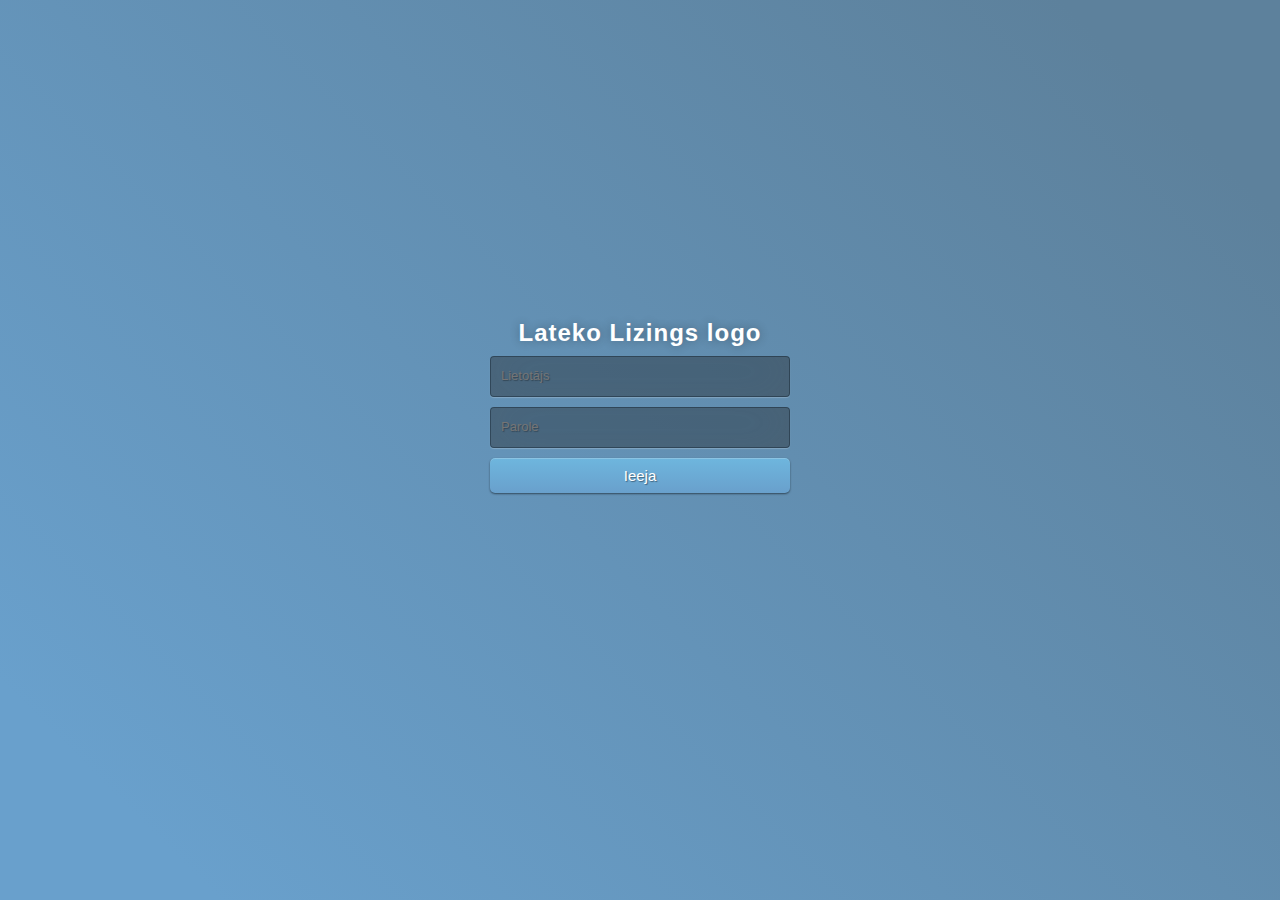
<file: login.html>
<!DOCTYPE html>
<html lang="en">
    <head>
        <meta charset="utf-8">
        <meta http-equiv="X-UA-Compatible" content="IE=edge">
        
        <title>Lateko līzings</title>
        <link href="css/bootstrap.min.css" rel="stylesheet">
        <link href="css/style.css" rel="stylesheet">
        <!--[if IE]>
           <link href="/stylesheets/ie.css" media="screen, projection" rel="stylesheet" type="text/css" />
        <![endif]--> 
        <!--[if lt IE 9]>
        <script src="https://oss.maxcdn.com/html5shiv/3.7.2/html5shiv.min.js"></script>
        <script src="https://oss.maxcdn.com/respond/1.4.2/respond.min.js"></script>
        <![endif]-->
    </head>
    <body class="login-wrapper">
    
    <div class="login">
        <h3>Lateko Lizings logo</h3>
        <form method="post" action="index.html">
            <input type="text" name="username" placeholder="Lietotājs" required />
            <input type="password" name="password" placeholder="Parole" required />
            <button type="submit" class="btn btn-primary btn-block btn-large">Ieeja</button>
        </form>
    </div>


    
    <!--[if (!IE)|(gt IE 8)]><!-->
        <script src="js/jquery-2.1.4.min.js"></script>
    <!--<![endif]-->
    <!--[if lte IE 8]>
      <script src="https://ajax.googleapis.com/ajax/libs/jquery/1.9.1/jquery.min.js"></script>
    <![endif]-->
    <script src="js/bootstrap.min.js"></script>
    <script src="js/jquery.validate.min.js"></script>
    <script src="js/localization/messages_lv.min.js"></script>
    <script src="js/placeholders.min.js"></script>
    <script src="js/script.js"></script>
    </body>
</html>
</file>
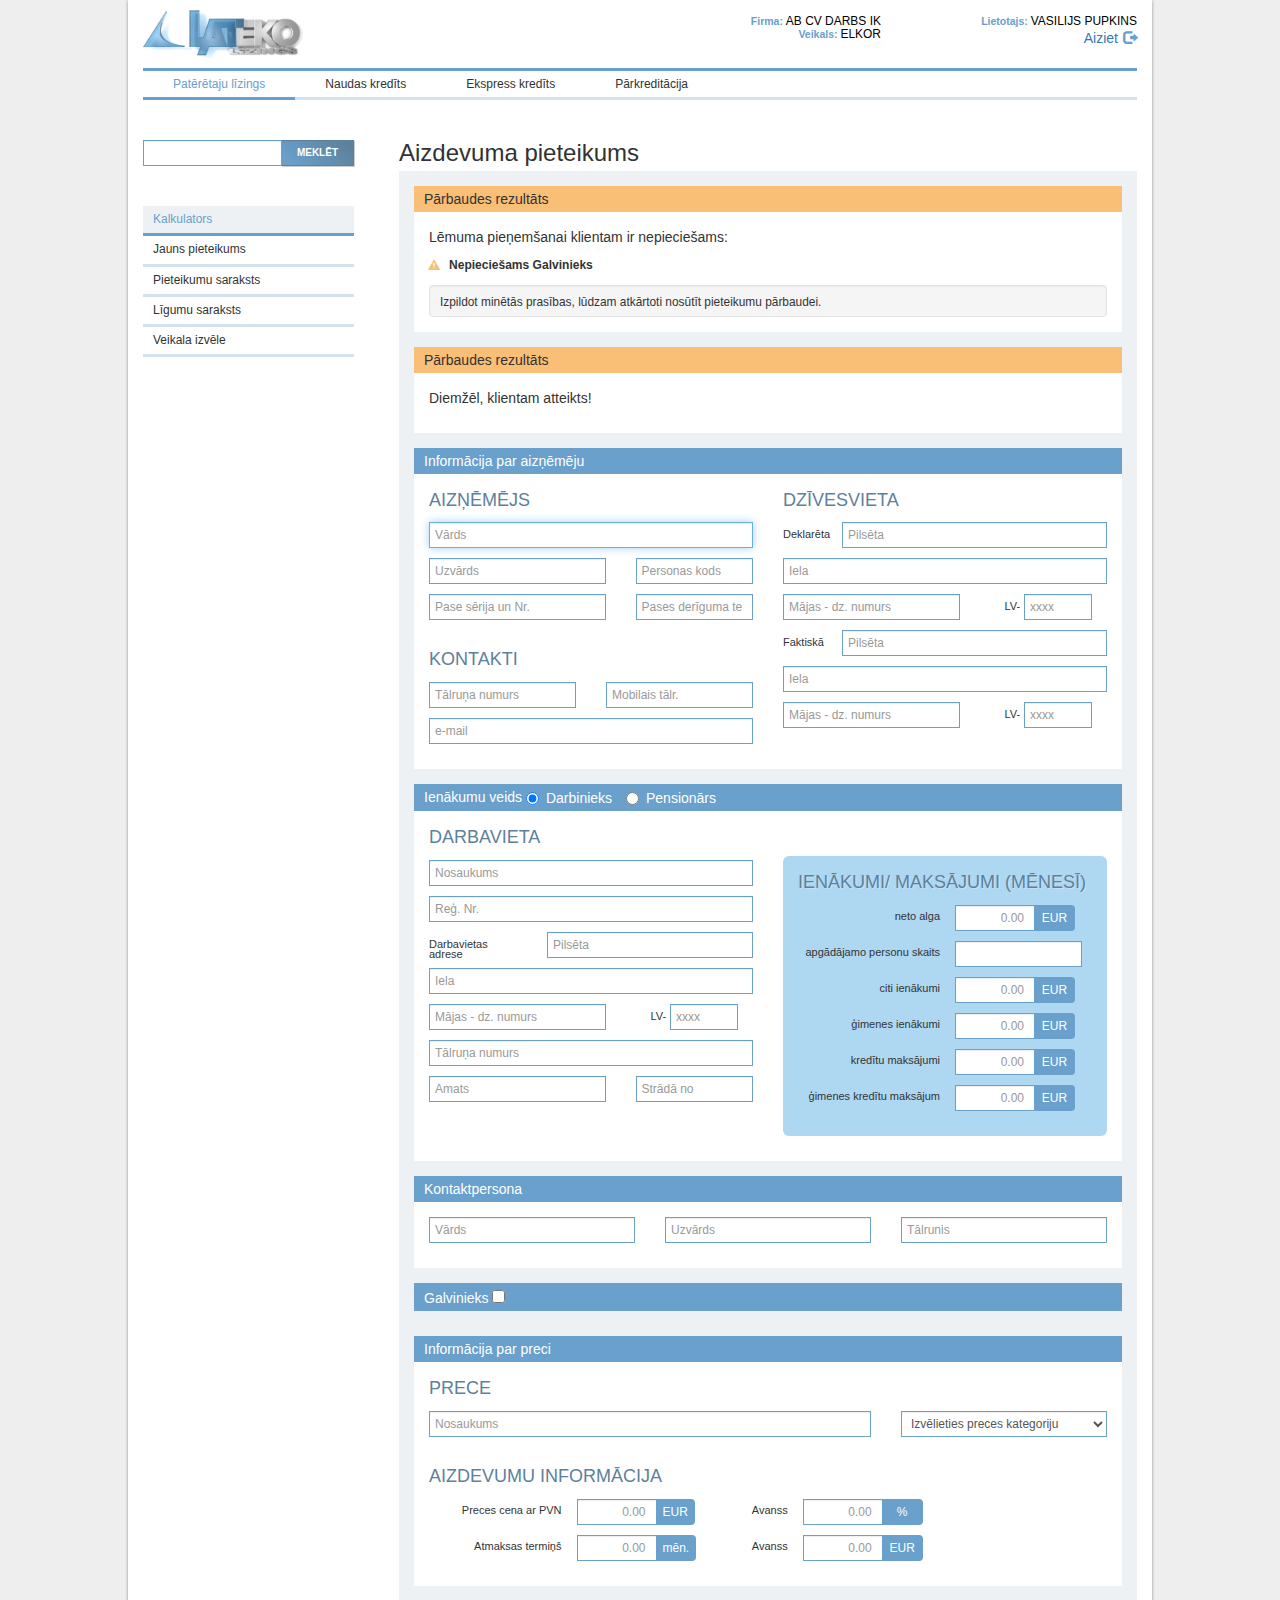
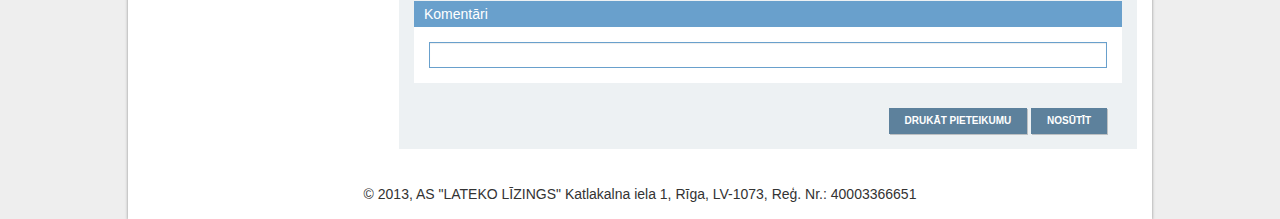
<file: pieteikums2.html>
<!DOCTYPE html>
<html lang="en">
<head>
    <meta charset="utf-8">
    <meta http-equiv="X-UA-Compatible" content="IE=edge">

    <title>Lateko līzings</title>
    <link href="css/bootstrap.min.css" rel="stylesheet">
    <link href="css/style.css" rel="stylesheet">
    <!--[if IE]>
    <link href="/stylesheets/ie.css" media="screen, projection" rel="stylesheet" type="text/css" />
    <![endif]-->
    <!--[if lt IE 9]>
    <script src="https://oss.maxcdn.com/html5shiv/3.7.2/html5shiv.min.js"></script>
    <script src="https://oss.maxcdn.com/respond/1.4.2/respond.min.js"></script>
    <![endif]-->
</head>
<body>
<header>
    <div class="row">
        <div class="col-xs-4">
            <div class="logo">
                <a href="index.html"><img src="img/logo_alt.png" alt="Lateko līzings"></a>
            </div>
        </div>
        <div class="col-xs-5">
            <div class="info-wrapper">
                <span class="info-item">Firma: <span class="info-value">AB CV DARBS IK</span></span>
                <span class="info-item">Veikals: <span class="info-value">Elkor</span></span>
            </div>
        </div>
        <div class="col-xs-3">
            <div class="info-wrapper">
                <span class="info-item">Lietotajs: <span class="info-value">Vasilijs Pupkins</span></span>
                <a href="login.html">Aiziet<span class="glyphicon glyphicon-log-out"></span></a>
            </div>

        </div>
    </div>
</header>

<nav>
    <ul class="nav nav-tabs">
        <li role="presentation" class="active"><a href="#">Patērētaju līzings</a></li>
        <li role="presentation"><a href="#">Naudas kredīts</a></li>
        <li role="presentation"><a href="#">Ekspress kredīts</a></li>
        <li role="presentation"><a href="#">Pārkreditācija</a></li>
    </ul>
</nav>

<div class="main-wrapper">
    <div class="row">
        <div class="col-xs-3">
            <aside>
                <div class="sidebar">
                    <div class="main-search">
                        <div class="input-group">
                            <input type="text" class="form-control">
                  <span class="input-group-btn">
                    <button class="btn btn-default" type="button">Meklēt</button>
                  </span>
                        </div>
                    </div>
                    <nav>
                        <ul class="nav nav-pills nav-stacked">
                            <li role="presentation" class="active"><a href="index.html">Kalkulators</a></li>
                            <li role="presentation"><a href="pieteikums2.html">Jauns pieteikums</a></li>
                            <li role="presentation"><a href="pieteikumu-saraksts.html">Pieteikumu saraksts</a></li>
                            <li role="presentation"><a href="ligumu-saraksts.html">Līgumu saraksts</a></li>
                            <li role="presentation"><a href="veikala-saraksts.html">Veikala izvēle</a></li>
                        </ul>
                    </nav>
                </div>
            </aside>
        </div>


<div class="col-xs-9">
    <section class="pieteikums">
        <h3 class="form-title">Aizdevuma pieteikums</h3>
        <div class="form-wrapper clearfix">
            <div class="error-container hidden">
                <div class="section-header has-error">Pārbaudiet formu</div>
                <div class="section-wrapper">
                    <span class="has-error"><span></span></span>
                </div>
            </div>
            
            <div class="section-header bg-warning">Pārbaudes rezultāts</div>
            <div class="section-wrapper">
                <p class="alert-text">Lēmuma pieņemšanai klientam ir nepieciešams:</p>
                <ul>
                    <li><span class="glyphicon glyphicon-alert"></span>Nepieciešams Galvinieks</li>
                    <!-- <li><span class="glyphicon glyphicon-alert"></span>Minimalais avanss 15.00% </li>
                    <li><span class="glyphicon glyphicon-alert"></span>Apmaksāt līgumu L584323 pilnā apmērā</li> -->
                </ul>
                <div class="well">
                    <span class="alert-text small">Izpildot minētās prasības, lūdzam atkārtoti nosūtīt pieteikumu pārbaudei.</span>    
                </div>
            </div>

            <div class="section-header bg-warning">Pārbaudes rezultāts</div>
            <div class="section-wrapper">
                <p class="alert-text">Diemžēl, klientam atteikts!</p>
            </div>

            <form id="form-pieteikums" method="get" action="">
                <div class="section-header">Informācija par aizņēmēju</div>
                <div class="section-wrapper">
                    <div class="row">
                        <div class="col-xs-6">
                            <h4>Aizņēmējs</h4>
                            <div class="form-group">
                                <input type="text" placeholder="Vārds" name="aiznemeja-vards" class="form-control" id="aiznemeja-vards" required />
                            </div>
                            <div class="row">
                                <div class="col-xs-7">
                                    <div class="form-group">
                                        <input type="text" placeholder="Uzvārds" name="aiznemeja-uzvards" class="form-control" id="aiznemeja-uzvards" required />
                                    </div>        
                                </div>
                                <div class="col-xs-5">
                                    <div class="form-group">
                                        <input type="text" placeholder="Personas kods" name="aiznemeja-personas-kods" class="form-control" id="aiznemeja-personas-kods" required>
                                    </div>
                                </div>
                            </div>
                            
                            <div class="row">
                                <div class="col-xs-7">
                                    <div class="form-group">
                                        <input type="text" placeholder="Pase sērija un Nr." name="pases-serija" class="form-control" id="pases-serija" required />
                                    </div>
                                </div>
                                <div class="col-xs-5">
                                    <div class="form-group">
                                        <input type="text" placeholder="Pases derīguma termiņš" name="deriguma-termins" class="form-control" id="deriguma-termins" required />
                                    </div>
                                </div>
                            </div>
                            
                            
                            <h4>Kontakti</h4>
                            <div class="row">
                                <div class="col-xs-6">
                                    <div class="form-group">
                                        <input type="text" placeholder="Tālruņa numurs" name="talruna-numurs" class="form-control" id="talruna-numurs" required />
                                    </div>        
                                </div>
                                <div class="col-xs-6">
                                    <div class="form-group">
                                        <input type="text" placeholder="Mobilais tālr." name="mob-numurs" class="form-control" id="mob-numurs" required />
                                    </div>        
                                </div>
                            </div> 
                            <div class="form-group">
                                <input type="text" placeholder="e-mail" name="e-mail" class="form-control" id="e-mail" required />
                            </div>
                        </div>
                        <div class="col-xs-6">
                            <h4>Dzīvesvieta</h4>
                            <div class="row">
                                <label class="control-label col-xs-2 group-header">Deklarēta</label>
                                <div class="col-xs-10">
                                    <div class="form-group">
                                        <input type="text" placeholder="Pilsēta" name="dekl-pilseta" class="form-control" id="dekl-pilseta" required />
                                    </div>        
                                </div>
                            </div>
                            <div class="form-group">
                                <input type="text" placeholder="Iela" name="dekl-iela" class="form-control" id="dekl-iela" required />
                            </div>
                            <div class="row">
                                <div class="col-xs-7">
                                    <div class="form-group">
                                        <input type="text" placeholder="Mājas - dz. numurs" name="dekl-majas-dz" class="form-control" id="dekl-majas-dz" required />
                                    </div>
                                </div>
                                <div class="col-xs-5">
                                    <div class="form-group">
                                        <label for="dekl-index" class="col-xs-2 control-label">LV-</label>
                                        <div class="col-xs-10">
                                            <input type="text" placeholder="xxxx" name="dekl-index" class="form-control" id="dekl-index" required />
                                        </div>
                                    </div>
                                </div>
                            </div>
                            <div class="row">
                                <label class="control-label col-xs-2 group-header">Faktiskā</label>
                                <div class="col-xs-10">
                                    <div class="form-group">
                                        <input type="text" placeholder="Pilsēta" name="dekl-pilseta" class="form-control" aria-describedby="dekl-pilseta" id="dekl-pilseta" required />
                                    </div>        
                                </div>
                            </div>
                            <div class="form-group">
                                <input type="text" placeholder="Iela" name="dekl-iela" class="form-control" aria-describedby="dekl-iela"  id="dekl-iela" required />
                            </div>
                            <div class="row">
                                <div class="col-xs-7">
                                    <div class="form-group">
                                        <input type="text" placeholder="Mājas - dz. numurs" name="dekl-majas-dz" class="form-control" id="dekl-majas-dz" required />
                                    </div>
                                </div>
                                <div class="col-xs-5">
                                    <div class="form-group">
                                        <label for="dekl-index" class="col-xs-2 control-label">LV-</label>
                                        <div class="col-xs-10">
                                            <input type="text" placeholder="xxxx" name="dekl-index" class="form-control" id="dekl-index" required />
                                        </div>
                                    </div>
                                </div>
                            </div>
                        </div>
                    </div>
                </div>

                <div class="section-header form-group">Ienākumu veids
                    <label class="radio-inline">
                        <input type="radio" name="veids" id="darbinieks" value="Darbinieks" checked />Darbinieks
                    </label>
                    <label class="radio-inline">
                       <input type="radio" name="veids" id="pensionars" value="Pensionars" /> Pensionārs
                    </label>
                </div>
                
                <div class="section-wrapper">
                    <div class="row hidden" id="pensijas-wrapper">
                        <div class="col-xs-6">
                            <h4>Pensijas dokumenti</h4>
                            <div class="form-group">
                                <input type="text" placeholder="Dokumenta nosauk." name="dok-nosauk" class="form-control" aria-describedby="dok-nosauk" id="dok-nosauk" required>
                            </div>
                            <div class="form-group">
                                <input type="text" placeholder="Pens. Nr." name="pens-nr" class="form-control" aria-describedby="pens-nr" id="pens-nr" required>
                            </div>
                        </div>
                        <div class="col-xs-6">
                            <div class="form-horizontal form-section section-top section-bottom">
                                <h4>Ienākumi/ maksājumi (mēnesī)</h4>
                                <div class="form-group">
                                    <label for="neto-alga" class="col-xs-6 control-label">neto alga</label>
                                    <div class="col-xs-6">
                                        <div class="input-group">
                                            <input type="text"  placeholder="0.00" name="neto-alga" class="form-control" id="neto-alga" required />
                                            <span class="input-group-addon">EUR</span>
                                        </div>
                                    </div>
                                </div>
                                <div class="form-group">
                                    <label for="pers-skaits" class="col-xs-6 control-label">apgādājamo personu skaits</label>
                                    <div class="col-xs-6">
                                        <input type="text" name="pers-skaits" class="form-control" id="pers-skaits" required />
                                    </div>
                                </div>
                                <div class="form-group">
                                    <label for="citi-ienakumi" class="col-xs-6 control-label">citi ienākumi</label>
                                    <div class="col-xs-6">
                                        <div class="input-group">
                                            <input type="text"  placeholder="0.00" name="citi-ienakumi" class="form-control" id="citi-ienakumi" required />
                                            <span class="input-group-addon">EUR</span>
                                        </div>
                                    </div>
                                </div>
                                <div class="form-group">
                                    <label for="gimenes-ienakumi" class="col-xs-6 control-label">ģimenes ienākumi</label>
                                    <div class="col-xs-6">
                                        <div class="input-group">
                                            <input type="text" placeholder="0.00" name="gimenes-ienakumi" class="form-control" aria-describedby="gimenes-ienakumi" id="gimenes-ienakumi" required>
                                            <span class="input-group-addon">EUR</span>
                                        </div>
                                    </div>
                                </div>
                                <div class="form-group">
                                    <label for="kreditu-maksajumi" class="col-xs-6 control-label">kredītu maksājumi</label>
                                    <div class="col-xs-6">
                                        <div class="input-group">
                                            <input type="text" placeholder="0.00" name="kreditu-maksajumi" class="form-control" id="kreditu-maksajumi" required />
                                            <span class="input-group-addon">EUR</span>
                                        </div>
                                    </div>
                                </div>
                                <div class="form-group">
                                    <label for="gimenes-maksajumi" class="col-xs-6 control-label">ģimenes kredītu maksājum</label>
                                    <div class="col-xs-6">
                                        <div class="input-group">
                                            <input type="text"  placeholder="0.00" name="gimenes-ienakumi" class="form-control" id="gimenes-ienakumi" required />
                                            <span class="input-group-addon">EUR</span>
                                        </div>
                                    </div>
                                </div>
                            </div>
                        </div>
                    </div>

                    <div class="row" id="darbvieta-wrapper">
                        <div class="col-xs-6">
                            <h4>Darbavieta</h4>
                            <div class="form-group">
                                <input type="text" placeholder="Nosaukums" name="darb-nosauk" class="form-control" id="darb-nosauk" required />
                            </div>
                            <div class="form-group">
                                <input type="text" placeholder="Reģ. Nr." name="reg-nr" class="form-control" id="reg-nr" required />
                            </div>
                            <div class="row">
                                <div class="col-xs-4"><label class="control-label">Darbavietas adrese</label></div>
                                <div class="col-xs-8">
                                    <div class="form-group">
                                        <input type="text" placeholder="Pilsēta" name="darb-pilseta" class="form-control" id="darb-pilseta" required />
                                    </div>
                                </div>
                            </div>
                            <div class="form-group">
                                <input type="text" placeholder="Iela" name="darb-iela" class="form-control" id="darb-iela" required />
                            </div>
                            <div class="row">
                                <div class="col-xs-7">
                                    <div class="form-group">
                                        <input type="text" placeholder="Mājas - dz. numurs" name="darb-majas-dz" class="form-control" id="darb-majas-dz" required />
                                    </div>
                                </div>
                                <div class="col-xs-5">
                                    <div class="form-group">
                                        <label for="darbavietas-index" class="col-xs-2 control-label">LV-</label>
                                        <div class="col-xs-10">
                                            <input type="text" placeholder="xxxx" name="darb-index" class="form-control" id="darb-index" required />
                                        </div>
                                    </div>
                                </div>
                            </div>
                            <div class="form-group">
                                <input type="text" placeholder="Tālruņa numurs" name="darb-talruna-numurs" class="form-control" id="darb-talruna-numurs" required />
                            </div>
                            <div class="row">
                                <div class="col-xs-7">
                                    <div class="form-group">
                                        <input type="text" placeholder="Amats" name="amata" class="form-control" aria-describedby="amats" id="amats" required />
                                    </div>
                                </div>
                                <div class="col-xs-5">
                                    <div class="form-group">
                                        <input type="text" placeholder="Strādā no" name="strada-no" class="form-control" id="strada-no" required />
                                    </div>
                                </div>
                            </div>
                            
                        </div>
                        
                        <div class="col-xs-6">
                            <div class="form-horizontal form-section section-top section-bottom">
                                <h4>Ienākumi/ maksājumi (mēnesī)</h4>
                                <div class="form-group">
                                    <label for="neto-alga" class="col-xs-6 control-label">neto alga</label>
                                    <div class="col-xs-6">
                                        <div class="input-group">
                                            <input type="text"  placeholder="0.00" name="neto-alga" class="form-control" id="neto-alga" required />
                                            <span class="input-group-addon">EUR</span>
                                        </div>
                                    </div>
                                </div>
                                <div class="form-group">
                                    <label for="pers-skaits" class="col-xs-6 control-label">apgādājamo personu skaits</label>
                                    <div class="col-xs-6">
                                        <input type="text" name="pers-skaits" class="form-control" id="pers-skaits" required />
                                    </div>
                                </div>
                                <div class="form-group">
                                    <label for="citi-ienakumi" class="col-xs-6 control-label">citi ienākumi</label>
                                    <div class="col-xs-6">
                                        <div class="input-group">
                                            <input type="text"  placeholder="0.00" name="citi-ienakumi" class="form-control" id="citi-ienakumi" required />
                                            <span class="input-group-addon">EUR</span>
                                        </div>
                                    </div>
                                </div>
                                <div class="form-group">
                                    <label for="gimenes-ienakumi" class="col-xs-6 control-label">ģimenes ienākumi</label>
                                    <div class="col-xs-6">
                                        <div class="input-group">
                                            <input type="text" placeholder="0.00" name="gimenes-ienakumi" class="form-control" id="gimenes-ienakumi" required />
                                            <span class="input-group-addon">EUR</span>
                                        </div>
                                    </div>
                                </div>
                                <div class="form-group">
                                    <label for="kreditu-maksajumi" class="col-xs-6 control-label">kredītu maksājumi</label>
                                    <div class="col-xs-6">
                                        <div class="input-group">
                                            <input type="text" placeholder="0.00" name="kreditu-maksajumi" class="form-control" id="kreditu-maksajumi" required />
                                            <span class="input-group-addon">EUR</span>
                                        </div>
                                    </div>
                                </div>
                                <div class="form-group">
                                    <label for="gimenes-maksajumi" class="col-xs-6 control-label">ģimenes kredītu maksājum</label>
                                    <div class="col-xs-6">
                                        <div class="input-group">
                                            <input type="text"  placeholder="0.00" name="gimenes-ienakumi" class="form-control" id="gimenes-ienakumi" required />
                                            <span class="input-group-addon">EUR</span>
                                        </div>
                                    </div>
                                </div>
                            </div>
                        </div>
                    </div>
                </div>

                <div class="section-header">Kontaktpersona</div>
                <div class="section-wrapper">
                    <div class="row">
                        <div class="col-xs-4">
                            <div class="form-group">
                                <input type="text" placeholder="Vārds" name="kontaktpersona-vards" class="form-control" id="kontaktpersona-vards" required />
                            </div>
                        </div>
                        <div class="col-xs-4">
                            <div class="form-group">
                                <input type="text" placeholder="Uzvārds" name="kontaktpersona-uzvards" class="form-control" id="kontaktpersona-uzvards" required />
                            </div>
                        </div>
                        <div class="col-xs-4">
                            <div class="form-group">
                                <input type="text" placeholder="Tālrunis" name="kontaktpersona-tel" class="form-control" id="kontaktpersona-tel" required />
                            </div>
                        </div>
                    </div>
                </div>
                
                <div class="section-header form-group">Galvinieks
                    <input type="checkbox" id="galvinieks" value="Galvinieks"> 
                </div>

                <div class="section-wrapper hidden" id="galvinieku-wrapper">
                    <div class="row">
                        <div class="col-xs-6">
                            <h4>Galvinieks</h4>
                            <div class="form-group">
                                <input type="text" placeholder="Vārds" name="galvinieka-vards" class="form-control" id="galvinieka-vards" required />
                            </div>
                            <div class="row">
                                <div class="col-xs-7">
                                    <div class="form-group">
                                        <input type="text" placeholder="Uzvārds" name="galvinieka-uzvards" class="form-control" id="galvinieka-uzvards" required />
                                    </div>        
                                </div>
                                <div class="col-xs-5">
                                    <div class="form-group">
                                        <input type="text" placeholder="Personas kods" name="galvinieka-personas-kods" class="form-control" id="galvinieka-personas-kods" required />
                                    </div>
                                </div>
                            </div>
                            <div class="row">
                                <div class="col-xs-7">
                                    <div class="form-group">
                                        <input type="text" placeholder="Pase sērija un Nr." name="galvinieka-pases-serija" class="form-control" id="galvinieka-pases-serija" required />
                                    </div>
                                </div>
                                <div class="col-xs-5">
                                    <div class="form-group">
                                        <input type="text" placeholder="Pases derīguma termiņš" name="galvinieka-deriguma-termins" class="form-control" id="galvinieka-deriguma-termins" required />
                                    </div>
                                </div>
                            </div>
                            <h4>Kontakti</h4>
                            <div class="row">
                                <div class="col-xs-6">
                                    <div class="form-group">
                                        <input type="text" placeholder="Tālruņa numurs" name="galvinieka-talruna-numurs" class="form-control" id="galvinieka-talruna-numurs" required />
                                    </div>        
                                </div>
                                <div class="col-xs-6">
                                    <div class="form-group">
                                        <input type="text" placeholder="Mobilais tālr." name="galvinieka-mob-numurs" class="form-control" id="galvinieka-mob-numurs" required />
                                    </div>        
                                </div>
                            </div> 
                            <div class="form-group">
                                <input type="text" placeholder="e-mail" name="galvinieka-e-mail" class="form-control" id="galvinieka-e-mail" required />
                            </div>
                        </div>
                        <div class="col-xs-6">
                            <h4>Galvinieka dzīvesvieta</h4>
                            <div class="row">
                                <label class="control-label col-xs-2 group-header">Deklarēta</label>
                                <div class="col-xs-10">
                                    <div class="form-group">
                                        <input type="text" placeholder="Pilsēta" name="galvinieka-dekl-pilseta" class="form-control" id="galvinieka-dekl-pilseta" required />
                                    </div>        
                                </div>
                            </div>
                            <div class="form-group">
                                <input type="text" placeholder="Iela" name="galvinieka-dekl-iela" class="form-control"  id="galvinieka-dekl-iela" required />
                            </div>
                            <div class="row">
                                <div class="col-xs-7">
                                    <div class="form-group">
                                        <input type="text" placeholder="Mājas - dz. numurs" name="galvinieka-dekl-majas-dz" class="form-control" id="galvinieka-dekl-majas-dz" required />
                                    </div>
                                </div>
                                <div class="col-xs-5">
                                    <div class="form-group">
                                        <label for="dekl-index" class="col-xs-2 control-label">LV-</label>
                                        <div class="col-xs-10">
                                            <input type="text" placeholder="xxxx" name="galvinieka-deriguma-termins" class="form-control"  id="galvinieka-deriguma-termins" required />
                                        </div>
                                    </div>
                                </div>
                            </div>
                            <div class="row">
                                <label class="control-label col-xs-2 group-header">Faktiskā</label>
                                <div class="col-xs-10">
                                    <div class="form-group">
                                        <input type="text" placeholder="Pilsēta" name="galvinieka-fakt-pilseta" class="form-control" id="galvinieka-fakt-pilseta" required />
                                    </div>        
                                </div>
                            </div>
                            <div class="form-group">
                                <input type="text" placeholder="Iela" name="galvinieka-fakt-iela" class="form-control" id="galvinieka-fakt-iela" required />
                            </div>
                            <div class="row">
                                <div class="col-xs-7">
                                    <div class="form-group">
                                        <input type="text" placeholder="Mājas - dz. numurs" name="galvinieka-fakt-majas-dz" class="form-control" id="galvinieka-fakt-majas-dz" required />
                                    </div>
                                </div>
                                <div class="col-xs-5">
                                    <div class="form-group">
                                        <label for="galvinieka-fakt-index" class="col-xs-2 control-label">LV-</label>
                                        <div class="col-xs-10">
                                            <input type="text" placeholder="xxxx" name="galvinieka-fakt-index" class="form-control" id="galvinieka-fakt-index" required />
                                        </div>
                                    </div>
                                </div>
                            </div>
                        </div>
                    </div>

                    <div class="row">
                        <div class="col-xs-6">
                            <h4>Darbavieta</h4>
                            <div class="form-group">
                                <input type="text" placeholder="Nosaukums" name="galvinieka-darbavietas-nosauk" class="form-control" id="galvinieka-darbavietas-nosauk" required />
                            </div>
                            <div class="form-group">
                                <input type="text" placeholder="Reģ. Nr." name="galvinieka-darb-reg-nr" class="form-control" id="galvinieka-darb-reg-nr" required />
                            </div>
                      
                            <div class="row">
                                <div class="col-xs-4"><label class="control-label">Darbavietas adrese</label></div>
                                <div class="col-xs-8">
                                    <div class="form-group">
                                        <input type="text" placeholder="Pilsēta" name="galvinieka-darb-dekl-pilseta" class="form-control" id="galvinieka-darb-pilseta" required />
                                    </div>
                                </div>
                            </div>
                            <div class="form-group">
                                <input type="text" placeholder="Iela" name="galvinieka-darb-iela" class="form-control" id="galvinieka-darb-iela" required />
                            </div>
                            <div class="row">
                                <div class="col-xs-7">
                                    <div class="form-group">
                                        <input type="text" placeholder="Mājas - dz. numurs" name="galvinieka-darb-majas-dz" class="form-control" id="galvinieka-darb-majas-dz" required />
                                    </div>
                                </div>
                                <div class="col-xs-5">
                                    <div class="form-group">
                                        <label for="galvinieka-darb-index" class="col-xs-2 control-label">LV-</label>
                                        <div class="col-xs-10">
                                            <input type="text" placeholder="xxxx" name="galvinieka-darb-index" class="form-control" id="galvinieka-darb-index" required />
                                        </div>
                                    </div>
                                </div>
                            </div>
                            <div class="form-group">
                                <input type="text" placeholder="Tālruņa numurs" name="galvinieka-darb-talruna-numurs" class="form-control" id="galvinieka-darb-talruna-numurs" required />
                            </div>
                            <div class="row">
                                <div class="col-xs-7">
                                    <div class="form-group">
                                        <input type="text" placeholder="Amats" name="galvinieka-amats" class="form-control" aria-describedby="amats" id="galvinieka-amats" required />
                                    </div>
                                </div>
                                <div class="col-xs-5">
                                    <div class="form-group">
                                        <input type="text" placeholder="Strādā no" name="galvinieka-strada-no" class="form-control" id="galvinieka-strada-no" required />
                                    </div>
                                </div>
                            </div>
                        </div>
                        
                        <div class="col-xs-6">
                            <div class="form-horizontal form-section section-top section-bottom">
                                <h4>Ienākumi/ maksājumi (mēnesī)</h4>
                                <div class="form-group">
                                    <label for="galvinieka-neto-alga" class="col-xs-6 control-label">neto alga</label>
                                    <div class="col-xs-6">
                                        <div class="input-group">
                                            <input type="text"  placeholder="0.00" name="galvinieka-neto-alga" class="form-control" id="galvinieka-neto-alga" required />
                                            <span class="input-group-addon">EUR</span>
                                        </div>
                                    </div>
                                </div>
                                <div class="form-group">
                                    <label for="galvinieka-pers-skaits" class="col-xs-6 control-label">apgādājamo personu skaits</label>
                                    <div class="col-xs-6">
                                        <input type="text" name="galvinieka-pers-skaits" class="form-control" id="pers-skaits" required />
                                    </div>
                                </div>
                                <div class="form-group">
                                    <label for="galvinieka-citi-ienakumi" class="col-xs-6 control-label">citi ienākumi</label>
                                    <div class="col-xs-6">
                                        <div class="input-group">
                                            <input type="text" placeholder="0.00" name="galvinieka-citi-ienakumi" class="form-control" id="galvinieka-citi-ienakumi" required />
                                            <span class="input-group-addon">EUR</span>
                                        </div>
                                    </div>
                                </div>
                                <div class="form-group">
                                    <label for="gimenes-ienakumi" class="col-xs-6 control-label">ģimenes ienākumi</label>
                                    <div class="col-xs-6">
                                        <div class="input-group">
                                            <input type="text" placeholder="0.00" name="galvinieka-gimenes-ienakumi" class="form-control" id="galvinieka-gimenes-ienakumi" required />
                                            <span class="input-group-addon">EUR</span>
                                        </div>
                                    </div>
                                </div>
                                <div class="form-group">
                                    <label for="galvinieka-kreditu-maksajumi" class="col-xs-6 control-label">kredītu maksājumi</label>
                                    <div class="col-xs-6">
                                        <div class="input-group">
                                            <input type="text" placeholder="0.00" name="galvinieka-kreditu-maksajumi" class="form-control" id="galvinieka-kreditu-maksajumi" required />
                                            <span class="input-group-addon">EUR</span>
                                        </div>
                                    </div>
                                </div>
                                <div class="form-group">
                                    <label for="galvinieka-gimenes-maksajumi" class="col-xs-6 control-label">ģimenes kredītu maksājum</label>
                                    <div class="col-xs-6">
                                        <div class="input-group">
                                            <input type="text" placeholder="0.00" name="galvinieka-gimenes-ienakumi" class="form-control" id="galvinieka-gimenes-ienakumi" required />
                                            <span class="input-group-addon">EUR</span>
                                        </div>
                                    </div>
                                </div>
                            </div>
                        </div>
                    </div>
                </div>

                <div class="section-header">Informācija par preci</div>
                <div class="section-wrapper">
                    <h4>Prece</h4>
                    <div class="row">
                        <div class="col-xs-8">
                            <div class="form-group">
                                <input type="text" placeholder="Nosaukums" name="preces-nosaukums" class="form-control" id="preces-nosaukums" required />
                            </div>
                        </div>
                        <div class="col-xs-4">
                            <div class="form-group">
                                <select class="form-control" id="preces-kategorija" name="preces-kategorija" />
                                  <option>Izvēlieties preces kategoriju</option>
                                  <option>2</option>
                                  <option>3</option>
                                  <option>4</option>
                                  <option>5</option>
                                </select>
                            </div>  
                        </div>
                    </div>
                    <h4>Aizdevumu informācija</h4>
                    <div class="row form-horizontal">
                        <div class="col-xs-5">
                            <div class="form-group">
                                <label for="preces-cena" class="col-xs-6 control-label">Preces cena ar PVN</label>
                                <div class="col-xs-6">
                                    <div class="input-group">
                                        <input type="text" name="preces-cena" class="form-control" placeholder="0.00"  id="preces-cena" required />
                                        <span class="input-group-addon">EUR</span>
                                    </div>
                                </div>
                            </div>
                            <div class="form-group">
                                <label for="atmaksas-termins" class="col-xs-6 control-label">Atmaksas termiņš</label>
                                <div class="col-xs-6">
                                    <div class="input-group">
                                        <input type="text" placeholder="0.00" name="atmaksas-termins" class="form-control" id="atmaksas-termins" required />
                                        <span class="input-group-addon">mēn.</span>
                                    </div>
                                </div>
                            </div>
                        </div>

                        <div class="col-xs-4">
                            <div class="form-group">
                                <label for="avanss" class="col-xs-4 control-label">Avanss</label>
                                <div class="col-xs-8">
                                    <div class="input-group">
                                        <input type="text" placeholder="0.00" name="avanss" class="form-control" id="avanss-procenti" required />
                                        <span class="input-group-addon">%</span>
                                    </div>
                                </div>
                            </div>
                             <div class="form-group">
                                <label for="avanss" class="col-xs-4 control-label">Avanss</label>
                                <div class="col-xs-8">
                                    <div class="input-group">
                                        <input type="text" placeholder="0.00" name="avanss" class="form-control" id="avanss-summ" required />
                                        <span class="input-group-addon">EUR</span>
                                    </div>
                                </div>
                            </div>
                        </div>
                        <div class="col-xs-1"></div>
                    </div>
                </div>

                <div class="section-header">Komentāri</div>
                <div class="section-wrapper">
                    <input type="text" name="comments" class="form-control" id="comments" required />
                </div>

                <div class="form-group">
                    <div class="col-sm-offset-6 col-sm-6">
                        <div class="btns-wrapper">
                            <button type="button" class="btn btn-default">Drukāt pieteikumu</button>
                            <button type="submit" class="btn btn-default">Nosūtīt</button>
                        </div>
                    </div>
                </div>
            </form>
        </div>
    </section>
</div>

</div>
</div>
<footer>
    <span class="center-block">© 2013, AS "LATEKO LĪZINGS" Katlakalna iela 1, Rīga, LV-1073, Reģ. Nr.: 40003366651</span>
</footer>


<!--[if (!IE)|(gt IE 8)]><!-->
<script src="js/jquery-2.1.4.min.js"></script>
<!--<![endif]-->
<!--[if lte IE 8]>
<script src="https://ajax.googleapis.com/ajax/libs/jquery/1.9.1/jquery.min.js"></script>
<![endif]-->
<script src="js/bootstrap.min.js"></script>
<script src="js/jquery.validate.min.js"></script>
<script src="js/localization/messages_lv.min.js"></script>
<script src="js/placeholders.min.js"></script>
<script src="js/script.js"></script>
</body>
</html>
</file>
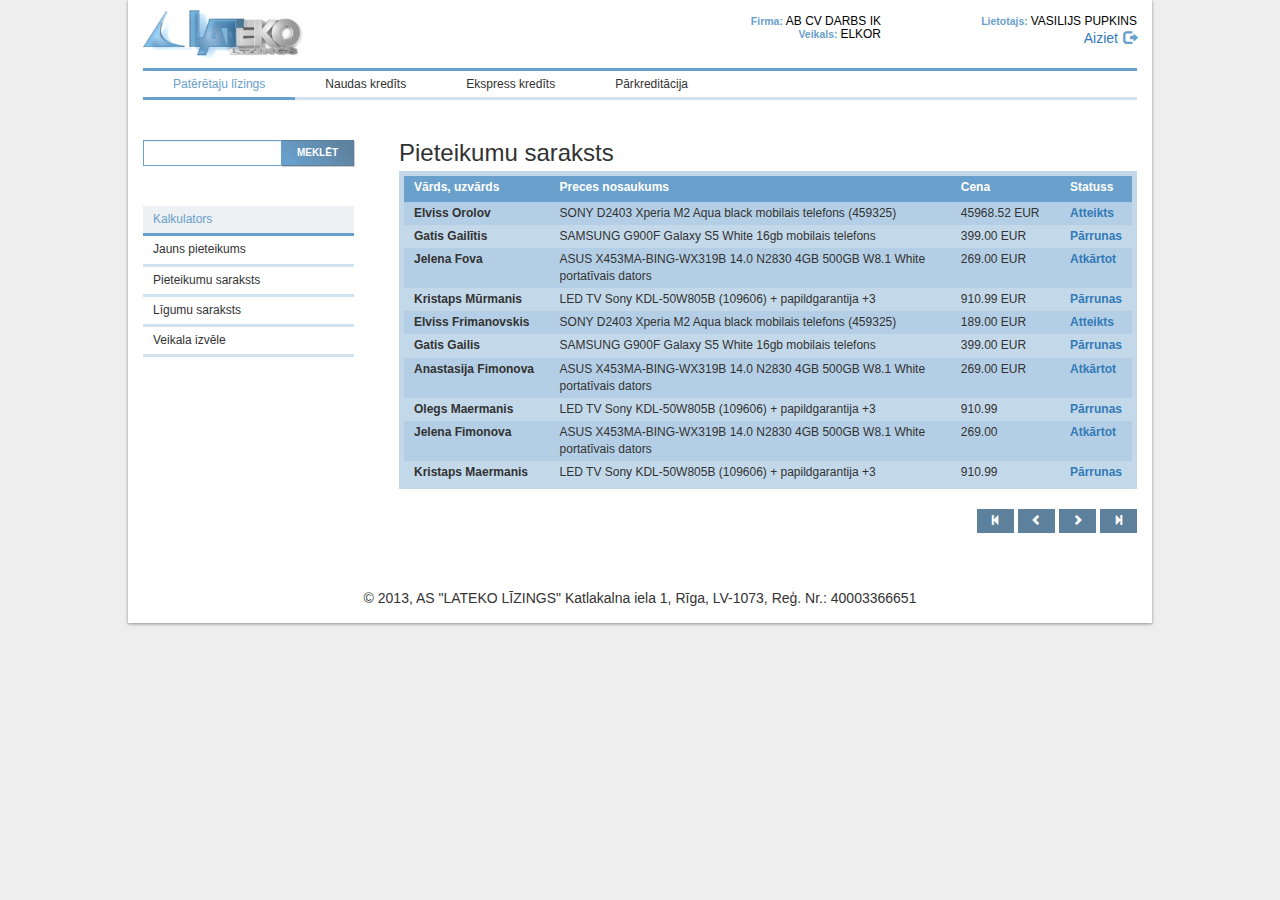
<file: pieteikumu-saraksts.html>
<!DOCTYPE html>
<html lang="en">
<head>
    <meta charset="utf-8">
    <meta http-equiv="X-UA-Compatible" content="IE=edge">

    <title>Lateko līzings</title>
    <link href="css/bootstrap.min.css" rel="stylesheet">
    <link href="css/style.css" rel="stylesheet">
    <!--[if IE]>
    <link href="/stylesheets/ie.css" media="screen, projection" rel="stylesheet" type="text/css" />
    <![endif]-->
    <!--[if lt IE 9]>
    <script src="https://oss.maxcdn.com/html5shiv/3.7.2/html5shiv.min.js"></script>
    <script src="https://oss.maxcdn.com/respond/1.4.2/respond.min.js"></script>
    <![endif]-->
</head>
<body>
<header>
    <div class="row">
        <div class="col-xs-4">
            <div class="logo">
                <a href="index.html"><img src="img/logo_alt.png" alt="Lateko līzings"></a>
            </div>
        </div>
        <div class="col-xs-5">
            <div class="info-wrapper">
                <span class="info-item">Firma: <span class="info-value">AB CV DARBS IK</span></span>
                <span class="info-item">Veikals: <span class="info-value">Elkor</span></span>
            </div>
        </div>
        <div class="col-xs-3">
            <div class="info-wrapper">
                <span class="info-item">Lietotajs: <span class="info-value">Vasilijs Pupkins</span></span>
                <a href="login.html">Aiziet<span class="glyphicon glyphicon-log-out"></span></a>
            </div>

        </div>
    </div>
</header>

<nav>
    <ul class="nav nav-tabs">
        <li role="presentation" class="active"><a href="#">Patērētaju līzings</a></li>
        <li role="presentation"><a href="#">Naudas kredīts</a></li>
        <li role="presentation"><a href="#">Ekspress kredīts</a></li>
        <li role="presentation"><a href="#">Pārkreditācija</a></li>
    </ul>
</nav>

<div class="main-wrapper">
    <div class="row">
        <div class="col-xs-3">
            <aside>
                <div class="sidebar">
                    <div class="main-search">
                        <div class="input-group">
                            <input type="text" class="form-control">
                  <span class="input-group-btn">
                    <button class="btn btn-default" type="button">Meklēt</button>
                  </span>
                        </div>
                    </div>
                    <nav>
                        <ul class="nav nav-pills nav-stacked">
                            <li role="presentation" class="active"><a href="index.html">Kalkulators</a></li>
                            <li role="presentation"><a href="pieteikums2.html">Jauns pieteikums</a></li>
                            <li role="presentation"><a href="pieteikumu-saraksts.html">Pieteikumu saraksts</a></li>
                            <li role="presentation"><a href="ligumu-saraksts.html">Līgumu saraksts</a></li>
                            <li role="presentation"><a href="veikala-saraksts.html">Veikala izvēle</a></li>
                        </ul>
                    </nav>
                </div>
            </aside>
        </div>

        <div class="col-xs-9">
    <section class="pieteikumu-saraksts">
        <h3 class="form-title">Pieteikumu saraksts</h3>
        <div class="table-wrapper">
            <table class="table table-striped">
                <thead>
                    <tr>
                        <th class="client-name">Vārds, uzvārds</th>
                        <th>Preces nosaukums</th>
                        <th class="product-price">Cena</th>
                        <th>Statuss</th>
                    </tr>
                </thead>
                <tbody>
                    <tr>
                        <td class="client-name">Elviss Orolov</td>
                        <td> SONY D2403 Xperia M2 Aqua black mobilais telefons (459325)</td>
                        <td>45968.52 EUR</td>
                        <td><a href="pieteikums2.html">Atteikts</a></td>
                    </tr>                                                                            
                    <tr>
                        <td class="client-name">Gatis Gailītis</td>
                        <td>SAMSUNG G900F Galaxy S5 White 16gb mobilais telefons</td>
                        <td>399.00 EUR</td>
                        <td><a href="pieteikums2.html">Pārrunas</a></td>
                    </tr>                                                                            
                    <tr>
                        <td class="client-name">Jelena Fova</td>
                        <td>ASUS X453MA-BING-WX319B 14.0 N2830 4GB 500GB W8.1 White portatīvais dators</td>
                        <td>269.00 EUR</td>
                        <td><a href="pieteikums2.html">Atkārtot</a></td>
                    </tr>                                                                            
                    <tr>
                        <td class="client-name">Kristaps Mūrmanis</td>
                        <td>LED TV Sony KDL-50W805B (109606) + papildgarantija +3</td>
                        <td>910.99 EUR</td>
                        <td><a href="pieteikums2.html">Pārrunas</a></td>
                    </tr> 
                    <tr>
                        <td class="client-name">Elviss Frimanovskis</td>
                        <td>SONY D2403 Xperia M2 Aqua black mobilais telefons (459325)</td>
                        <td>189.00 EUR</td>
                        <td><a href="pieteikums2.html">Atteikts</a></td>
                    </tr>                                                                            
                    <tr>
                        <td class="client-name">Gatis Gailis</td>
                        <td>SAMSUNG G900F Galaxy S5 White 16gb mobilais telefons</td>
                        <td>399.00 EUR</td>
                        <td><a href="pieteikums2.html">Pārrunas</a></td>
                    </tr>                                                                            
                    <tr>
                        <td class="client-name">Anastasija Fimonova</td>
                        <td>ASUS X453MA-BING-WX319B 14.0 N2830 4GB 500GB W8.1 White portatīvais dators</td>
                        <td>269.00 EUR</td>
                        <td><a href="pieteikums2.html">Atkārtot</a></td>
                    </tr>                                                                            
                    <tr>
                        <td class="client-name">Olegs Maermanis</td>
                        <td>LED TV Sony KDL-50W805B (109606) + papildgarantija +3</td>
                        <td>910.99</td>
                        <td><a href="pieteikums2.html">Pārrunas</a></td>
                    </tr> 
                    <tr>
                        <td class="client-name">Jelena Fimonova</td>
                        <td>ASUS X453MA-BING-WX319B 14.0 N2830 4GB 500GB W8.1 White portatīvais dators</td>
                        <td>269.00 </td>
                        <td><a href="pieteikums2.html">Atkārtot</a></td>
                    </tr>                                                                            
                    <tr>
                        <td class="client-name">Kristaps Maermanis</td>
                        <td>LED TV Sony KDL-50W805B (109606) + papildgarantija +3</td>
                        <td>910.99</td>
                        <td><a href="pieteikums2.html">Pārrunas</a></td>
                    </tr>                                                      
                </tbody>
            </table>
        </div>
        <nav>
            <ul class="pager">
                <li><a href="veikals.html"><span class="glyphicon glyphicon-step-backward"></span></a></li>
                <li><a href="veikals.html"><span class="glyphicon glyphicon-chevron-left"></span></a></li>
                <li><a href="veikals.html"><span class="glyphicon glyphicon-chevron-right"></span></a></li>
                <li><a href="veikals.html"><span class="glyphicon glyphicon-step-forward"></span></a></li>
            </ul>
        </nav>
    </section>
</div>

    </div>
</div>
<footer>
    <span class="center-block">© 2013, AS "LATEKO LĪZINGS" Katlakalna iela 1, Rīga, LV-1073, Reģ. Nr.: 40003366651</span>
</footer>


<!--[if (!IE)|(gt IE 8)]><!-->
<script src="js/jquery-2.1.4.min.js"></script>
<!--<![endif]-->
<!--[if lte IE 8]>
<script src="https://ajax.googleapis.com/ajax/libs/jquery/1.9.1/jquery.min.js"></script>
<![endif]-->
<script src="js/bootstrap.min.js"></script>
<script src="js/jquery.validate.min.js"></script>
<script src="js/localization/messages_lv.min.js"></script>
<script src="js/placeholders.min.js"></script>
<script src="js/script.js"></script>
</body>
</html>
</file>
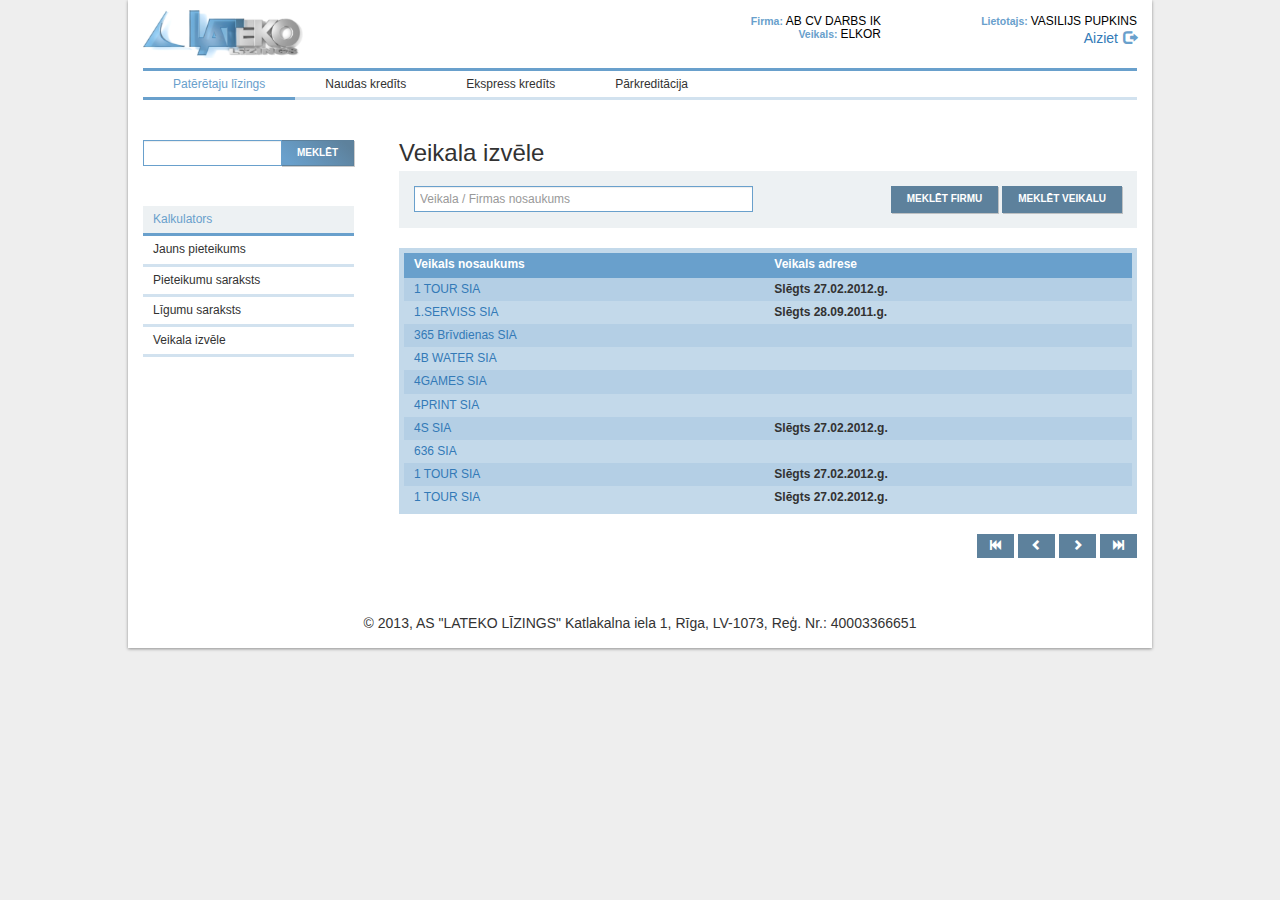
<file: veikala-saraksts.html>
<!DOCTYPE html>
<html lang="en">
<head>
    <meta charset="utf-8">
    <meta http-equiv="X-UA-Compatible" content="IE=edge">

    <title>Lateko līzings</title>
    <link href="css/bootstrap.min.css" rel="stylesheet">
    <link href="css/style.css" rel="stylesheet">
    <!--[if IE]>
    <link href="/stylesheets/ie.css" media="screen, projection" rel="stylesheet" type="text/css" />
    <![endif]-->
    <!--[if lt IE 9]>
    <script src="https://oss.maxcdn.com/html5shiv/3.7.2/html5shiv.min.js"></script>
    <script src="https://oss.maxcdn.com/respond/1.4.2/respond.min.js"></script>
    <![endif]-->
</head>
<body>
<header>
    <div class="row">
        <div class="col-xs-4">
            <div class="logo">
                <a href="index.html"><img src="img/logo_alt.png" alt="Lateko līzings"></a>
            </div>
        </div>
        <div class="col-xs-5">
            <div class="info-wrapper">
                <span class="info-item">Firma: <span class="info-value">AB CV DARBS IK</span></span>
                <span class="info-item">Veikals: <span class="info-value">Elkor</span></span>
            </div>
        </div>
        <div class="col-xs-3">
            <div class="info-wrapper">
                <span class="info-item">Lietotajs: <span class="info-value">Vasilijs Pupkins</span></span>
                <a href="login.html">Aiziet<span class="glyphicon glyphicon-log-out"></span></a>
            </div>

        </div>
    </div>
</header>

<nav>
    <ul class="nav nav-tabs">
        <li role="presentation" class="active"><a href="#">Patērētaju līzings</a></li>
        <li role="presentation"><a href="#">Naudas kredīts</a></li>
        <li role="presentation"><a href="#">Ekspress kredīts</a></li>
        <li role="presentation"><a href="#">Pārkreditācija</a></li>
    </ul>
</nav>

<div class="main-wrapper">
    <div class="row">
        <div class="col-xs-3">
            <aside>
                <div class="sidebar">
                    <div class="main-search">
                        <div class="input-group">
                            <input type="text" class="form-control">
                  <span class="input-group-btn">
                    <button class="btn btn-default" type="button">Meklēt</button>
                  </span>
                        </div>
                    </div>
                    <nav>
                        <ul class="nav nav-pills nav-stacked">
                            <li role="presentation" class="active"><a href="index.html">Kalkulators</a></li>
                            <li role="presentation"><a href="pieteikums2.html">Jauns pieteikums</a></li>
                            <li role="presentation"><a href="pieteikumu-saraksts.html">Pieteikumu saraksts</a></li>
                            <li role="presentation"><a href="ligumu-saraksts.html">Līgumu saraksts</a></li>
                            <li role="presentation"><a href="veikala-saraksts.html">Veikala izvēle</a></li>
                        </ul>
                    </nav>
                </div>
            </aside>
        </div>

        <div class="col-xs-9">
    <section class="veikala-saraksts">
        <h3 class="form-title">Veikala izvēle</h3>
        <div class="form-wrapper">
            <form class="form-horizontal" id="veikala-saraksts" method="post" action="">
                <div class="row">
                    <div class="col-xs-12">
                        <div class="form-group">
                            <div class="col-xs-6">
                                <input type="text" placeholder="Veikala / Firmas nosaukums" name="veikala-nosaukums" class="form-control" id="veikala-nosaukums" required />
                            </div>
                            <div class="col-xs-6">
                                <div class="btns-wrapper">
                                    <button type="submit" class="btn btn-default">Meklēt firmu</button>
                                    <button type="submit" class="btn btn-default">Meklēt veikalu</button>
                                </div>
                            </div>
                        </div>
                    </div>
                </div>
            </form>
        </div>

        <!-- <div class="veikala-search">Ir atrastas 3655 firmas.</div> -->
        <div class="table-wrapper">
            <table class="table table-striped">
                <thead>
                    <tr>
                        <th>Veikals nosaukums</th>
                        <th>Veikals adrese</th>
                    </tr>
                </thead>
                <tbody>
                    <tr>
                        <td><a href="veikals.html">1 TOUR SIA</a></td>
                        <td>Slēgts 27.02.2012.g.</td>
                    </tr>
                    <tr>
                        <td><a href="veikals.html">1.SERVISS SIA</a></td>
                        <td>Slēgts 28.09.2011.g.</td>
                    </tr>
                    <tr>
                        <td><a href="veikals.html">365 Brīvdienas SIA</a></td>
                        <td></td>
                    </tr>
                    <tr>
                        <td><a href="veikals.html">4B WATER SIA</a></td>
                        <td></td>
                    </tr>
                    <tr>
                        <td><a href="veikals.html">4GAMES SIA</a></td>
                        <td></td>
                    </tr>
                    <tr>
                        <td><a href="veikals.html">4PRINT SIA</a></td>
                        <td></td>
                    </tr>
                    <tr>
                        <td><a href="veikals.html">4S SIA</a></td>
                        <td>Slēgts 27.02.2012.g.</td>
                    </tr>
                    <tr>
                        <td><a href="veikals.html">636 SIA</a></td>
                        <td></td>
                    </tr>
                    <tr>
                        <td><a href="veikals.html">1 TOUR SIA</a></td>
                        <td>Slēgts 27.02.2012.g.</td>
                    </tr>
                    <tr>
                        <td><a href="veikals.html">1 TOUR SIA</a></td>
                        <td>Slēgts 27.02.2012.g.</td>
                    </tr>

                </tbody>
            </table>
        </div>
        <nav>
          <ul class="pager">
            <li><a href="veikals.html"><span class="glyphicon glyphicon-fast-backward"></span></a></li>
            <li><a href="veikals.html"><span class="glyphicon glyphicon-chevron-left"></span></a></li>
            <li><a href="veikals.html"><span class="glyphicon glyphicon-chevron-right"></span></a></li>
            <li><a href="veikals.html"><span class="glyphicon glyphicon-fast-forward"></span></a></li>
          </ul>
        </nav>
    </section>
</div>

</div>
</div>
<footer>
    <span class="center-block">© 2013, AS "LATEKO LĪZINGS" Katlakalna iela 1, Rīga, LV-1073, Reģ. Nr.: 40003366651</span>
</footer>


<!--[if (!IE)|(gt IE 8)]><!-->
<script src="js/jquery-2.1.4.min.js"></script>
<!--<![endif]-->
<!--[if lte IE 8]>
<script src="https://ajax.googleapis.com/ajax/libs/jquery/1.9.1/jquery.min.js"></script>
<![endif]-->
<script src="js/bootstrap.min.js"></script>
<script src="js/jquery.validate.min.js"></script>
<script src="js/localization/messages_lv.min.js"></script>
<script src="js/placeholders.min.js"></script>
<script src="js/script.js"></script>
</body>
</html>
</file>
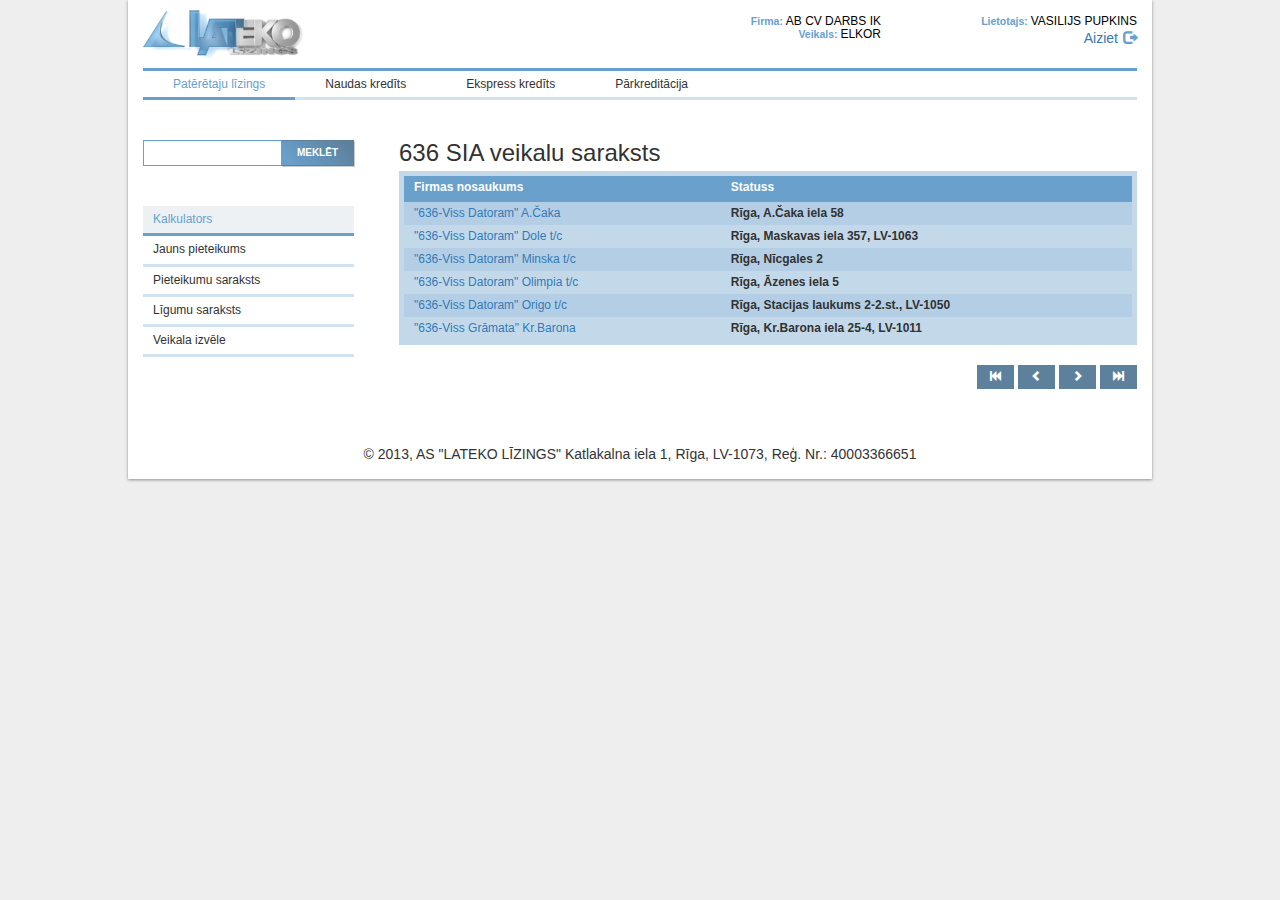
<file: veikals.html>
<!DOCTYPE html>
<html lang="en">
<head>
    <meta charset="utf-8">
    <meta http-equiv="X-UA-Compatible" content="IE=edge">

    <title>Lateko līzings</title>
    <link href="css/bootstrap.min.css" rel="stylesheet">
    <link href="css/style.css" rel="stylesheet">
    <!--[if IE]>
    <link href="/stylesheets/ie.css" media="screen, projection" rel="stylesheet" type="text/css" />
    <![endif]-->
    <!--[if lt IE 9]>
    <script src="https://oss.maxcdn.com/html5shiv/3.7.2/html5shiv.min.js"></script>
    <script src="https://oss.maxcdn.com/respond/1.4.2/respond.min.js"></script>
    <![endif]-->
</head>
<body>
<header>
    <div class="row">
        <div class="col-xs-4">
            <div class="logo">
                <a href="index.html"><img src="img/logo_alt.png" alt="Lateko līzings"></a>
            </div>
        </div>
        <div class="col-xs-5">
            <div class="info-wrapper">
                <span class="info-item">Firma: <span class="info-value">AB CV DARBS IK</span></span>
                <span class="info-item">Veikals: <span class="info-value">Elkor</span></span>
            </div>
        </div>
        <div class="col-xs-3">
            <div class="info-wrapper">
                <span class="info-item">Lietotajs: <span class="info-value">Vasilijs Pupkins</span></span>
                <a href="login.html">Aiziet<span class="glyphicon glyphicon-log-out"></span></a>
            </div>

        </div>
    </div>
</header>

<nav>
    <ul class="nav nav-tabs">
        <li role="presentation" class="active"><a href="#">Patērētaju līzings</a></li>
        <li role="presentation"><a href="#">Naudas kredīts</a></li>
        <li role="presentation"><a href="#">Ekspress kredīts</a></li>
        <li role="presentation"><a href="#">Pārkreditācija</a></li>
    </ul>
</nav>

<div class="main-wrapper">
    <div class="row">
        <div class="col-xs-3">
            <aside>
                <div class="sidebar">
                    <div class="main-search">
                        <div class="input-group">
                            <input type="text" class="form-control">
                  <span class="input-group-btn">
                    <button class="btn btn-default" type="button">Meklēt</button>
                  </span>
                        </div>
                    </div>
                    <nav>
                        <ul class="nav nav-pills nav-stacked">
                            <li role="presentation" class="active"><a href="index.html">Kalkulators</a></li>
                            <li role="presentation"><a href="pieteikums2.html">Jauns pieteikums</a></li>
                            <li role="presentation"><a href="pieteikumu-saraksts.html">Pieteikumu saraksts</a></li>
                            <li role="presentation"><a href="ligumu-saraksts.html">Līgumu saraksts</a></li>
                            <li role="presentation"><a href="veikala-saraksts.html">Veikala izvēle</a></li>
                        </ul>
                    </nav>
                </div>
            </aside>
        </div>


        <div class="col-xs-9">
    <section class="veikala-saraksts">
        <h3 class="form-title">636 SIA veikalu saraksts</h3>
            <div class="table-wrapper">
                <table class="table table-striped">
                    <thead>
                        <tr>
                            <th>Firmas nosaukums</th>
                            <th>Statuss</th>
                        </tr>
                    </thead>
                    <tbody><tr>
                            <td><a href="pieteikumu-saraksts.html">"636-Viss Datoram" A.Čaka</a></td>
                            <td>Rīga, A.Čaka iela 58</td>
                        </tr>
                        <tr>
                            <td><a href="pieteikumu-saraksts.html"> "636-Viss Datoram" Dole t/c</a></td>
                            <td>Rīga, Maskavas iela 357, LV-1063</td>
                        </tr>
                        <tr>
                            <td><a href="pieteikumu-saraksts.html"> "636-Viss Datoram" Minska t/c</a></td>
                            <td>Rīga, Nīcgales 2</td>
                        </tr>
                        <tr>
                            <td><a href="pieteikumu-saraksts.html">"636-Viss Datoram" Olimpia t/c</a></td>
                            <td>Rīga, Āzenes iela 5</td>
                        </tr>
                        <tr>
                            <td><a href="pieteikumu-saraksts.html">"636-Viss Datoram" Origo t/c</a></td>
                            <td>Rīga, Stacijas laukums 2-2.st., LV-1050</td>
                        </tr>
                        <tr>
                            <td><a href="pieteikumu-saraksts.html"> "636-Viss Grāmata" Kr.Barona</a></td>
                            <td>Rīga, Kr.Barona iela 25-4, LV-1011</td>
                        </tr>
                    </tbody>
                </table>
            </div>
            <nav>
              <ul class="pager">
                <li><a href="#"><span class="glyphicon glyphicon-fast-backward"></span></a></li>
                <li><a href="#"><span class="glyphicon glyphicon-chevron-left"></span></a></li>
                <li><a href="#"><span class="glyphicon glyphicon-chevron-right"></span></a></li>
                <li><a href="#"><span class="glyphicon glyphicon-fast-forward"></span></a></li>
              </ul>
            </nav>
        </form>
    </section>
</div>

    </div>
</div>
<footer>
    <span class="center-block">© 2013, AS "LATEKO LĪZINGS" Katlakalna iela 1, Rīga, LV-1073, Reģ. Nr.: 40003366651</span>
</footer>


<!--[if (!IE)|(gt IE 8)]><!-->
<script src="js/jquery-2.1.4.min.js"></script>
<!--<![endif]-->
<!--[if lte IE 8]>
<script src="https://ajax.googleapis.com/ajax/libs/jquery/1.9.1/jquery.min.js"></script>
<![endif]-->
<script src="js/bootstrap.min.js"></script>
<script src="js/jquery.validate.min.js"></script>
<script src="js/localization/messages_lv.min.js"></script>
<script src="js/placeholders.min.js"></script>
<script src="js/script.js"></script>
</body>
</html>
</file>
<file: css/style.css>
/* line 3, ../sass/form.scss */
.form-wrapper {
  background-color: #edf1f3;
  padding: 15px;
}

/* line 8, ../sass/form.scss */
.form-title {
  margin-top: 0;
  margin-bottom: 5px;
}

/* line 13, ../sass/form.scss */
.form-group {
  margin-bottom: 10px;
}
/* line 17, ../sass/form.scss */
.form-group .input-group .form-control {
  width: 80px;
  text-align: right;
}

/* line 24, ../sass/form.scss */
.control-label {
  font-size: 11px;
  line-height: 0.9;
  font-weight: 500;
  padding-right: 0;
  padding-top: 8px;
}

/* line 32, ../sass/form.scss */
.form-control {
  height: 26px;
  border-color: #69a0cc;
  font-size: 12px;
  border-radius: 0;
  padding: 4px 10px 4px 5px;
}

/* line 40, ../sass/form.scss */
option.form-control {
  padding-left: 10px;
}

/* line 44, ../sass/form.scss */
.input-group-addon {
  background-color: #69a0cc;
  border-color: transparent;
  font-size: 12px;
  text-align: center;
  color: white;
  padding: 6px;
}
/* line 52, ../sass/form.scss */
.input-group-addon:last-child {
  border-left: 0 none;
  width: 40px;
}

/* line 58, ../sass/form.scss */
.form-control[disabled],
fieldset[disabled] .form-control,
input[type="radio"][disabled],
input[type="checkbox"][disabled],
input[type="radio"].disabled,
input[type="checkbox"].disabled,
fieldset[disabled] input[type="radio"],
fieldset[disabled] input[type="checkbox"] {
  cursor: default;
}

/* line 69, ../sass/form.scss */
.section-top {
  border-top-left-radius: 6px;
  border-top-right-radius: 6px;
  padding-top: 10px;
}

/* line 75, ../sass/form.scss */
.section-bottom {
  border-bottom-left-radius: 6px;
  border-bottom-right-radius: 6px;
  margin-bottom: 10px;
}

/* line 81, ../sass/form.scss */
.glyphicon-arrow-right {
  color: #69a0cc;
  position: absolute;
  right: -7px;
  top: 7px;
}

/* line 89, ../sass/form.scss */
.pieteikums .row + h4, .ligums .row + h4 {
  padding-top: 20px;
}

/* line 94, ../sass/form.scss */
.kalkulators {
  /* label[for="maksajuma-menesi"] {
  	margin-left: 22px;
  } */
  /* .btns-wrapper {
  	padding-right: 15px;
  } */
}

/* line 105, ../sass/form.scss */
.avanss-block .form-section {
  background-color: white;
  width: 420px;
  margin-right: 2px;
}
/* line 110, ../sass/form.scss */
.avanss-block .form-section .form-group {
  margin-left: 15px;
  margin-right: 15px;
}
/* line 115, ../sass/form.scss */
.avanss-block .form-section:first-child {
  margin-left: 8px;
}
/* line 120, ../sass/form.scss */
.avanss-block input[name="maksajuma-parcelsana"] + .input-group-addon {
  padding-left: 9px;
  padding-right: 9px;
}
/* line 125, ../sass/form.scss */
.avanss-block .checkbox {
  position: absolute;
  font-size: 11px;
  bottom: 2px;
}
/* line 131, ../sass/form.scss */
.avanss-block .radio input[type="radio"], .avanss-block .radio-inline input[type="radio"], .avanss-block .checkbox input[type="checkbox"], .avanss-block .checkbox-inline input[type="checkbox"] {
  margin-left: -17px;
  top: 3px;
}
/* line 136, ../sass/form.scss */
.avanss-block .radio label, .avanss-block .checkbox label {
  min-height: 0;
  padding-left: 13px;
}

/* line 144, ../sass/form.scss */
.pieteikums .form-section {
  padding: 15px;
  background-color: #aed7f1;
}
/* line 149, ../sass/form.scss */
.pieteikums .group-header {
  text-align: left;
}
/* line 153, ../sass/form.scss */
.pieteikums .form-section.section-top.section-bottom {
  margin-top: 30px;
}
/* line 156, ../sass/form.scss */
.pieteikums .form-section.section-top.section-bottom .form-group {
  margin-right: -5px !important;
}
/* line 161, ../sass/form.scss */
.pieteikums #galvinieku-wrapper {
  margin-bottom: 0;
}
/* line 165, ../sass/form.scss */
.pieteikums #galvinieku-wrapper + .section-header {
  margin-top: 25px;
}

/* line 172, ../sass/form.scss */
.ienakumi .col-xs-6.control-label {
  text-align: right;
}

/* line 177, ../sass/form.scss */
.section-header {
  background-color: #69a0cc;
  padding: 3px 10px;
  color: white;
}

/* line 183, ../sass/form.scss */
.section-header.has-error {
  background-color: #a94442;
}

/* line 187, ../sass/form.scss */
.section-header.form-group {
  margin-bottom: 0;
}

/* line 191, ../sass/form.scss */
.section-wrapper {
  background-color: #fff;
  padding: 15px;
  margin-bottom: 15px;
}

/* line 198, ../sass/form.scss */
.veikala-saraksts .form-wrapper {
  margin-bottom: 20px;
}
/* line 202, ../sass/form.scss */
.veikala-saraksts .btns-wrapper {
  padding-top: 0;
  text-align: right;
  margin-bottom: 0;
  padding-bottom: 0;
}
/* line 209, ../sass/form.scss */
.veikala-saraksts .form-group {
  margin-bottom: 0;
  padding-bottom: 0;
}

/* line 3, ../sass/table.scss */
.table-wrapper {
  background-color: #c3d9ea;
  padding: 5px;
  margin-bottom: 0px;
}
/* line 8, ../sass/table.scss */
.table-wrapper .table {
  margin-bottom: 0;
}
/* line 12, ../sass/table.scss */
.table-wrapper .col-xs-3 {
  padding-right: 5px;
  padding-left: 5px;
}
/* line 16, ../sass/table.scss */
.table-wrapper .col-xs-3:last-child {
  padding-right: 15px;
  border-right: 0;
}
/* line 20, ../sass/table.scss */
.table-wrapper .col-xs-3:first-child {
  padding-left: 15px;
}

/* line 26, ../sass/table.scss */
.table-header {
  padding-top: 20px;
}

/* line 30, ../sass/table.scss */
.table > thead > tr > th,
.table > tbody > tr > th,
.table > tfoot > tr > th,
.table > thead > tr > td,
.table > tbody > tr > td,
.table > tfoot > tr > td {
  padding: 3px 2px;
  font-size: 11px;
  text-align: center;
  color: #323232;
  border-top: 0;
}

/* line 43, ../sass/table.scss */
.table > thead > tr > th {
  background-color: #69a0cc;
  color: white;
  border-bottom: 2px solid #69a0cc;
}

/* line 50, ../sass/table.scss */
.table > tbody > tr > td:last-child {
  font-weight: 700;
}

/* line 55, ../sass/table.scss */
.table-striped > tbody > tr:nth-of-type(odd) {
  background-color: #b4cfe5;
}

/* line 62, ../sass/table.scss */
.pieteikumu-saraksts .table > thead > tr > th,
.pieteikumu-saraksts .table > tbody > tr > th,
.pieteikumu-saraksts .table > tfoot > tr > th,
.pieteikumu-saraksts .table > thead > tr > td,
.pieteikumu-saraksts .table > tbody > tr > td,
.pieteikumu-saraksts .table > tfoot > tr > td,
.ligumu-saraksts .table > thead > tr > th,
.ligumu-saraksts .table > tbody > tr > th,
.ligumu-saraksts .table > tfoot > tr > th,
.ligumu-saraksts .table > thead > tr > td,
.ligumu-saraksts .table > tbody > tr > td,
.ligumu-saraksts .table > tfoot > tr > td,
.veikala-saraksts .table > thead > tr > th,
.veikala-saraksts .table > tbody > tr > th,
.veikala-saraksts .table > tfoot > tr > th,
.veikala-saraksts .table > thead > tr > td,
.veikala-saraksts .table > tbody > tr > td,
.veikala-saraksts .table > tfoot > tr > td {
  text-align: left;
  padding: 3px 10px;
  font-size: 12px;
}

/* line 81, ../sass/table.scss */
.ligumu-saraksts .table > thead > tr > th:first-child,
.ligumu-saraksts .table > tbody > tr > th:first-child,
.ligumu-saraksts .table > tfoot > tr > th:first-child,
.ligumu-saraksts .table > thead > tr > td:first-child,
.ligumu-saraksts .table > tbody > tr > td:first-child,
.ligumu-saraksts .table > tfoot > tr > td:first-child {
  width: 13%;
}
/* line 84, ../sass/table.scss */
.ligumu-saraksts .table > thead > tr > th:last-child,
.ligumu-saraksts .table > tbody > tr > th:last-child,
.ligumu-saraksts .table > tfoot > tr > th:last-child,
.ligumu-saraksts .table > thead > tr > td:last-child,
.ligumu-saraksts .table > tbody > tr > td:last-child,
.ligumu-saraksts .table > tfoot > tr > td:last-child {
  width: 16%;
}

/* line 90, ../sass/table.scss */
.client-name {
  font-weight: 700;
  width: 20%;
}

/* line 95, ../sass/table.scss */
.product-price {
  width: 15%;
}

/* line 99, ../sass/table.scss */
.theader-name {
  width: 20%;
}

/* line 5, ../sass/style.scss */
html {
  width: 100%;
  height: 100%;
  background-color: #eeeeee;
}

/* line 11, ../sass/style.scss */
body {
  font-family: Arial, sans-serif;
  width: 1024px;
  margin: 0 auto;
  padding: 0 15px;
  background-color: #fff;
  box-shadow: 0 1px 3px 0 rgba(0, 0, 0, 0.4);
}

/* line 20, ../sass/style.scss */
.container {
  width: 970px;
  max-width: none !important;
}

/* line 25, ../sass/style.scss */
.main-wrapper {
  margin-top: 40px;
}

/* line 29, ../sass/style.scss */
h3 {
  color: #323232;
}

/* line 33, ../sass/style.scss */
h4 {
  display: block;
  width: 100%;
  padding: 2px 5px 2px 0;
  text-transform: uppercase;
  color: #5d819c;
  text-shadow: 1px 1px rgba(255, 255, 255, 0.3);
  margin-top: 0;
}

/* line 43, ../sass/style.scss */
header {
  border-bottom: 3px solid #69a0cc;
}
/* line 46, ../sass/style.scss */
header .logo {
  padding: 10px 0;
}
/* line 49, ../sass/style.scss */
header .logo img {
  width: 160px;
}
/* line 54, ../sass/style.scss */
header .info-wrapper {
  float: right;
  padding: 15px 0 15px 10px;
  text-align: right;
}
/* line 60, ../sass/style.scss */
header .info-wrapper .info-item {
  display: block;
  font-weight: 700;
  font-size: 75%;
  line-height: 1.1;
  color: #69a0cc;
}
/* line 68, ../sass/style.scss */
header .info-wrapper .info-value {
  text-transform: uppercase;
  font-weight: 400;
  font-size: 114%;
  color: black;
}
/* line 76, ../sass/style.scss */
header .glyphicon-log-out {
  color: #69a0cc;
  padding-left: 5px;
}

/* line 83, ../sass/style.scss */
nav .nav-tabs {
  border-bottom: 3px solid #d2e2ef;
  height: 29px;
}
/* line 89, ../sass/style.scss */
nav .nav-tabs > li.active > a,
nav .nav-tabs > li.active > a:hover,
nav .nav-tabs > li.active > a:focus {
  border-color: transparent transparent #69a0cc;
  border-style: solid;
  border-bottom-width: 3px;
  border-top-width: 0;
  border-right-width: 0;
  border-left-width: 0;
  color: #69a0cc;
  cursor: default;
}
/* line 102, ../sass/style.scss */
nav .nav-tabs > li > a {
  color: #323232;
  border-radius: 0;
  padding: 5px 30px 3px;
  font-size: 86%;
  border: 0;
  height: 29px;
  margin-right: 0;
}
/* line 111, ../sass/style.scss */
nav .nav-tabs > li > a:hover, nav .nav-tabs > li > a:focus {
  outline: none;
  outline-width: 0;
  outline-color: transparent;
  background-color: #69a0cc;
  color: #fff;
  border-bottom: 3px solid #69a0cc;
}

/* line 123, ../sass/style.scss */
.main-search {
  margin-bottom: 40px;
}

/* line 128, ../sass/style.scss */
.sidebar {
  padding-right: 15px;
}
/* line 132, ../sass/style.scss */
.sidebar .nav-stacked > li + li {
  margin-top: 0;
}
/* line 138, ../sass/style.scss */
.sidebar .nav-pills > li {
  border-bottom: 3px solid #d2e2ef;
}
/* line 141, ../sass/style.scss */
.sidebar .nav-pills > li.active {
  border-bottom: 0;
}
/* line 144, ../sass/style.scss */
.sidebar .nav-pills > li.active > a {
  background-color: #edf1f3;
  border-bottom: 3px solid #69a0cc;
  color: #69a0cc;
}
/* line 151, ../sass/style.scss */
.sidebar .nav-pills > li a {
  border-radius: 0;
  padding: 5px 10px;
  color: #323232;
  font-size: 12px;
}
/* line 157, ../sass/style.scss */
.sidebar .nav-pills > li a:hover, .sidebar .nav-pills > li a:focus {
  background-color: #edf1f3;
  color: #69a0cc;
}

/* line 167, ../sass/style.scss */
.btns-wrapper {
  padding: 10px 0 0 0;
  display: block;
  text-align: right;
  /* background-color: $mid-blue; */
}
/* line 173, ../sass/style.scss */
.btns-wrapper .dropdown-menu {
  background-color: #69a0cc;
  border-radius: 0;
}
/* line 178, ../sass/style.scss */
.btns-wrapper .dropdown-menu li a {
  color: #fff;
  font-weight: 700;
  font-size: 10px;
  text-transform: uppercase;
  padding: 5px 15px;
}
/* line 188, ../sass/style.scss */
.btns-wrapper .btn-default {
  background: #5d819c;
}

/* line 193, ../sass/style.scss */
.btn-default {
  background-color: #5d819c;
  border-color: #5d819c;
  color: #fff;
  font-weight: 700;
  font-size: 10px;
  text-transform: uppercase;
  padding: 5px 15px;
  border-radius: 0;
  text-shadow: 1px 1px 2px rgba(0, 0, 0, 0.43) inset;
  box-shadow: 1px 1px 0px rgba(0, 0, 0, 0.2);
  background: -webkit-linear-gradient(45deg, #69a0cc 10%, #5d819c 90%);
  /* Chrome 10+, Saf5.1+ */
  background: -moz-linear-gradient(45deg, #69a0cc 10%, #5d819c 90%);
  /* FF3.6+ */
  background: -ms-linear-gradient(45deg, #69a0cc 10%, #5d819c 90%);
  /* IE10 */
  background: -o-linear-gradient(45deg, #69a0cc 10%, #5d819c 90%);
  /* Opera 11.10+ */
  background: linear-gradient(45deg, #69a0cc 10%, #5d819c 90%);
  /* W3C */
}

/* line 209, ../sass/style.scss */
.btn-default:hover,
.btn-default:focus,
.btn-default.focus,
.btn-default:active,
.btn-default.active,
.open > .dropdown-toggle.btn-default {
  background-color: #69a0cc;
  border-color: #69a0cc;
  color: #303030;
  text-shadow: none;
  box-shadow: none;
  /* box-shadow: inset 1px 1px 1px rgba(0,0,0,0.43); */
}

/* line 223, ../sass/style.scss */
.pager {
  text-align: right;
}
/* line 226, ../sass/style.scss */
.pager li > a, .pager li > span {
  font-size: 11px;
  display: inline-block;
  padding: 3px 12px;
  background-color: #5d819c;
  border-color: transparent;
  color: #303030;
  border-radius: 0;
  color: white;
  font-weight: normal;
}
/* line 237, ../sass/style.scss */
.pager li > a:hover, .pager li > a:focus, .pager li > span:hover, .pager li > span:focus {
  background-color: #69a0cc;
}

/* line 243, ../sass/style.scss */
.section-header.bg-warning {
  background-color: #f9bf76;
  color: #323232;
}

/* line 249, ../sass/style.scss */
.glyphicon-alert {
  font-size: 10px;
  color: #f9bf76;
  padding-right: 10px;
}

/* line 257, ../sass/style.scss */
.section-wrapper ul {
  padding-left: 0;
}
/* line 260, ../sass/style.scss */
.section-wrapper ul li {
  list-style: none;
  font-size: 86%;
  font-weight: bold;
}
/* line 267, ../sass/style.scss */
.section-wrapper .well {
  padding: 5px 10px;
  margin-bottom: 0;
}

/* line 277, ../sass/style.scss */
footer {
  padding: 35px 0 15px;
  text-align: center;
}

/* login stuff */
/* line 283, ../sass/style.scss */
.login-wrapper {
  width: 100%;
  height: 100%;
  background: #092756;
  background: -webkit-linear-gradient(45deg, #69a0cc 10%, #5d819c 90%);
  /* Chrome 10+, Saf5.1+ */
  background: -moz-linear-gradient(45deg, #69a0cc 10%, #5d819c 90%);
  /* FF3.6+ */
  background: -ms-linear-gradient(45deg, #69a0cc 10%, #5d819c 90%);
  /* IE10 */
  background: -o-linear-gradient(45deg, #69a0cc 10%, #5d819c 90%);
  /* Opera 11.10+ */
  background: linear-gradient(45deg, #69a0cc 10%, #5d819c 90%);
  /* W3C */
  overflow: hidden;
}

/* line 291, ../sass/style.scss */
.login {
  position: absolute;
  top: 50%;
  left: 50%;
  margin: -150px 0 0 -150px;
  width: 300px;
  height: 300px;
}
/* line 292, ../sass/style.scss */
.login .btn {
  display: inline-block;
  *display: inline;
  *zoom: 1;
  padding: 4px 10px 4px;
  margin-bottom: 0;
  font-size: 13px;
  line-height: 18px;
  color: #333333;
  text-align: center;
  text-shadow: 0 1px 1px rgba(255, 255, 255, 0.75);
  vertical-align: middle;
  background-color: #f5f5f5;
  background-image: -moz-linear-gradient(top, #ffffff, #e6e6e6);
  background-image: -ms-linear-gradient(top, #ffffff, #e6e6e6);
  background-image: -webkit-gradient(linear, 0 0, 0 100%, from(#ffffff), to(#e6e6e6));
  background-image: -webkit-linear-gradient(top, #ffffff, #e6e6e6);
  background-image: -o-linear-gradient(top, #ffffff, #e6e6e6);
  background-image: linear-gradient(top, #ffffff, #e6e6e6);
  background-repeat: repeat-x;
  filter: progid:dximagetransform.microsoft.gradient(startColorstr=#ffffff, endColorstr=#e6e6e6, GradientType=0);
  border-color: #e6e6e6 #e6e6e6 #e6e6e6;
  border-color: rgba(0, 0, 0, 0.1) rgba(0, 0, 0, 0.1) rgba(0, 0, 0, 0.25);
  border: 1px solid #e6e6e6;
  -webkit-border-radius: 4px;
  -moz-border-radius: 4px;
  border-radius: 4px;
  -webkit-box-shadow: inset 0 1px 0 rgba(255, 255, 255, 0.2), 0 1px 2px rgba(0, 0, 0, 0.05);
  -moz-box-shadow: inset 0 1px 0 rgba(255, 255, 255, 0.2), 0 1px 2px rgba(0, 0, 0, 0.05);
  box-shadow: inset 0 1px 0 rgba(255, 255, 255, 0.2), 0 1px 2px rgba(0, 0, 0, 0.05);
  cursor: pointer;
  *margin-left: .3em;
}
/* line 293, ../sass/style.scss */
.login .btn:hover, .login .btn:active, .login .btn.active, .login .btn.disabled, .login .btn[disabled] {
  background-color: #e6e6e6;
}
/* line 294, ../sass/style.scss */
.login .btn-large {
  padding: 9px 14px;
  font-size: 15px;
  line-height: normal;
  -webkit-border-radius: 5px;
  -moz-border-radius: 5px;
  border-radius: 5px;
}
/* line 295, ../sass/style.scss */
.login .btn:hover {
  color: #333333;
  text-decoration: none;
  background-color: #e6e6e6;
  background-position: 0 -15px;
  -webkit-transition: background-position 0.1s linear;
  -moz-transition: background-position 0.1s linear;
  -ms-transition: background-position 0.1s linear;
  -o-transition: background-position 0.1s linear;
  transition: background-position 0.1s linear;
}
/* line 297, ../sass/style.scss */
.login .btn-primary, .login .btn-primary:hover {
  text-shadow: 0 -1px 0 rgba(0, 0, 0, 0.25);
  color: #ffffff;
}
/* line 299, ../sass/style.scss */
.login .btn-primary.active {
  color: rgba(255, 255, 255, 0.75);
}
/* line 301, ../sass/style.scss */
.login .btn-primary {
  background-color: #69a0cc;
  background-image: -moz-linear-gradient(top, #6eb6de, #69a0cc);
  background-image: -ms-linear-gradient(top, #6eb6de, #69a0cc);
  background-image: -webkit-gradient(linear, 0 0, 0 100%, from(#6eb6de), to(#69a0cc));
  background-image: -webkit-linear-gradient(top, #6eb6de, #69a0cc);
  background-image: -o-linear-gradient(top, #6eb6de, #69a0cc);
  background-image: linear-gradient(top, #6eb6de, #69a0cc);
  background-repeat: repeat-x;
  filter: progid:dximagetransform.microsoft.gradient(startColorstr=#6eb6de, endColorstr=$main-color, GradientType=0);
  border: 0px solid #3762bc;
  text-shadow: 1px 1px 1px rgba(0, 0, 0, 0.4);
  box-shadow: inset 0 1px 0 rgba(255, 255, 255, 0.2), 0 1px 2px rgba(0, 0, 0, 0.5);
}
/* line 316, ../sass/style.scss */
.login .btn-primary:hover, .login .btn-primary:active, .login .btn-primary.active, .login .btn-primary.disabled, .login .btn-primary[disabled] {
  filter: none;
  background-color: #4a687e;
}
/* line 317, ../sass/style.scss */
.login .btn-block {
  width: 100%;
  display: block;
}
/* line 319, ../sass/style.scss */
.login * {
  -webkit-box-sizing: border-box;
  -moz-box-sizing: border-box;
  -ms-box-sizing: border-box;
  -o-box-sizing: border-box;
  box-sizing: border-box;
}
/* line 329, ../sass/style.scss */
.login h3 {
  color: #fff;
  text-shadow: 0 0 10px rgba(0, 0, 0, 0.3);
  letter-spacing: 1px;
  text-align: center;
  font-weight: 700;
}
/* line 337, ../sass/style.scss */
.login input {
  width: 100%;
  margin-bottom: 10px;
  background: rgba(0, 0, 0, 0.3);
  border: none;
  outline: none;
  padding: 10px;
  font-size: 13px;
  color: #fff !important;
  text-shadow: 1px 1px 1px rgba(0, 0, 0, 0.3);
  border: 1px solid rgba(0, 0, 0, 0.3);
  border-radius: 4px;
  box-shadow: inset 0 -5px 45px rgba(100, 100, 100, 0.2), 0 1px 1px rgba(255, 255, 255, 0.2);
  -webkit-transition: box-shadow .5s ease;
  -moz-transition: box-shadow .5s ease;
  -o-transition: box-shadow .5s ease;
  -ms-transition: box-shadow .5s ease;
  transition: box-shadow .5s ease;
}
/* line 356, ../sass/style.scss */
.login input:focus {
  box-shadow: inset 0 -5px 45px rgba(100, 100, 100, 0.4), 0 1px 1px rgba(255, 255, 255, 0.2);
}

/* line 363, ../sass/style.scss */
.cancel-btn:hover {
  background-color: red;
}
</file>
